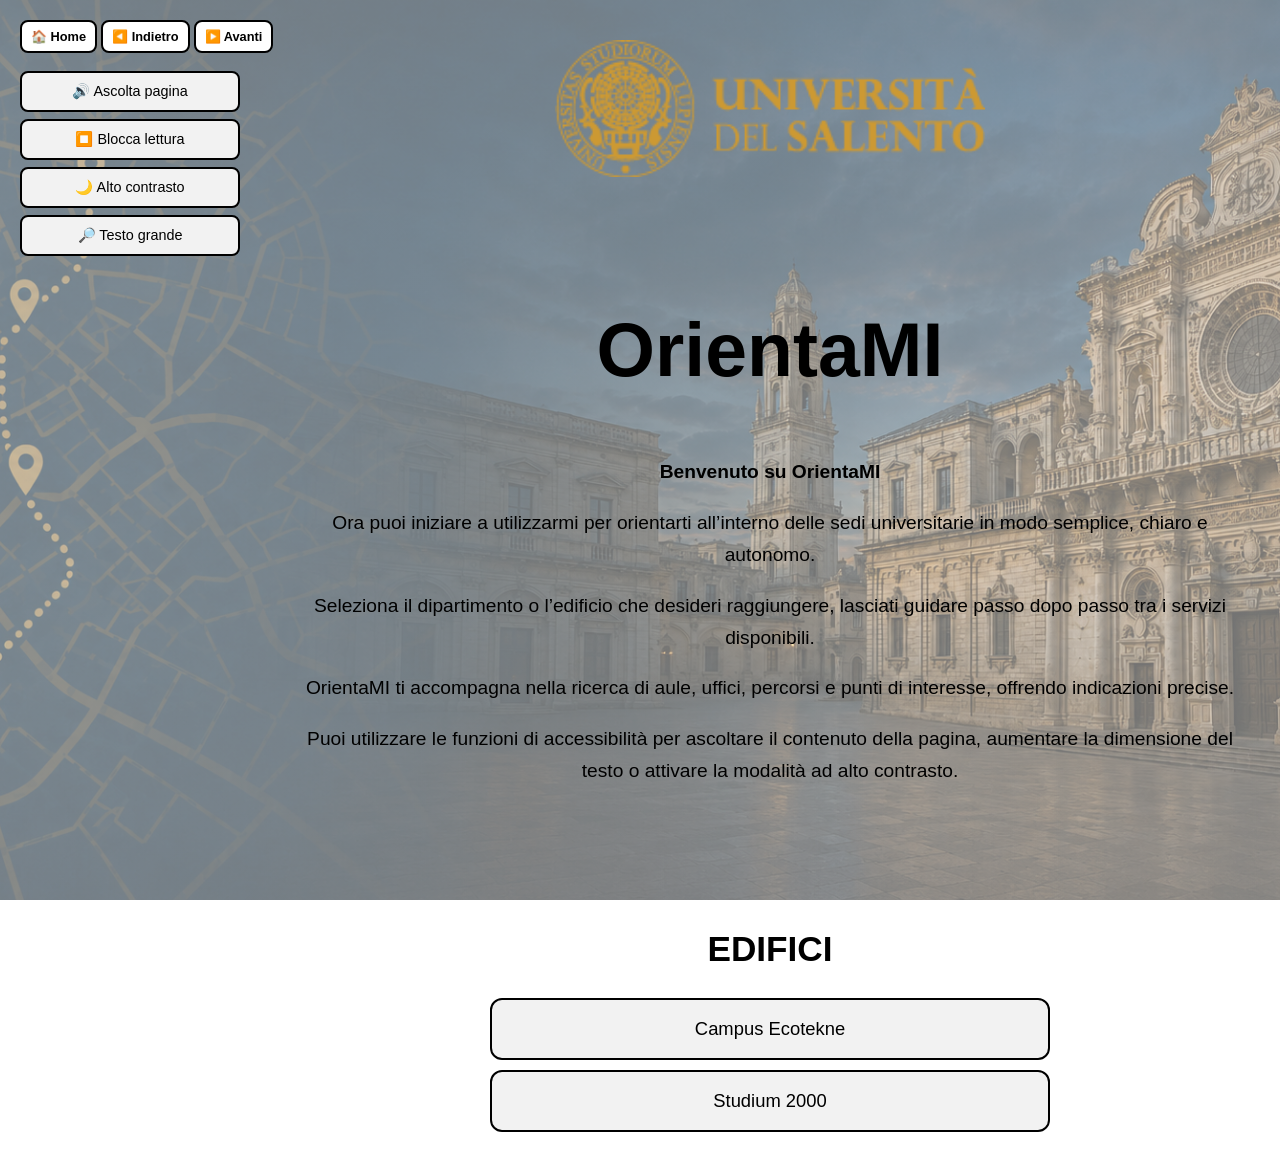
<file: INDEX.HTML>
<!DOCTYPE html>
<html lang="it">

<head>
  <meta charset="UTF-8">
  <meta name="viewport" content="width=device-width, initial-scale=1.0">

  <title>OrientaMI</title>

  <link rel="stylesheet" href="style.css">
</head>

<body class="home">

  <div class="navigazione-rapida">

    <button onclick="vaiHome()">
      🏠 Home
    </button>

    <button onclick="vaiIndietro()">
      ◀️ Indietro
    </button>

    <button onclick="vaiAvanti()">
      ▶️ Avanti
    </button>

  </div>

  <div class="accessibilita">

  <button onclick="leggiPagina()">
    🔊 Ascolta pagina
  </button>

  <button onclick="bloccaLettura()">
    ⏹️ Blocca lettura
  </button>

  <button onclick="attivaContrasto()">
    🌙 Alto contrasto
  </button>

  <button onclick="testoGrande()">
    🔎 Testo grande
  </button>

</div>

  </div>

  <header>

    <img 
      src="logo.png"
      alt="Logo Università del Salento"
      class="logo"
    >

    <h2 class="universita">
    </h2>

    <h1>OrientaMI</h1>

   <div class="testo-home">

  <p class="intro-principale">
    Benvenuto su OrientaMI
  </p>

  <p>
    Ora puoi iniziare a utilizzarmi per orientarti all’interno delle sedi universitarie in modo semplice, chiaro e autonomo.
  </p>

  <p>
    Seleziona il dipartimento o l’edificio che desideri raggiungere, lasciati guidare passo dopo passo tra i servizi disponibili.
     </p>

      <p>
    OrientaMI ti accompagna nella ricerca di aule, uffici, percorsi e punti di interesse, offrendo indicazioni precise.
  </p>

  <p>
    Puoi utilizzare le funzioni di accessibilità per ascoltare il contenuto della pagina, aumentare la dimensione del testo o attivare la modalità ad alto contrasto.
  </p>

</div>

  </header>

  <main>

    <h2>EDIFICI</h2>

    <button>
      Campus Ecotekne
    </button>

    <button onclick="window.location.href='studium2000.html'">
  Studium 2000
</button>

  </main>

  <script src="script.js"></script>

</body>

</html>
</file>
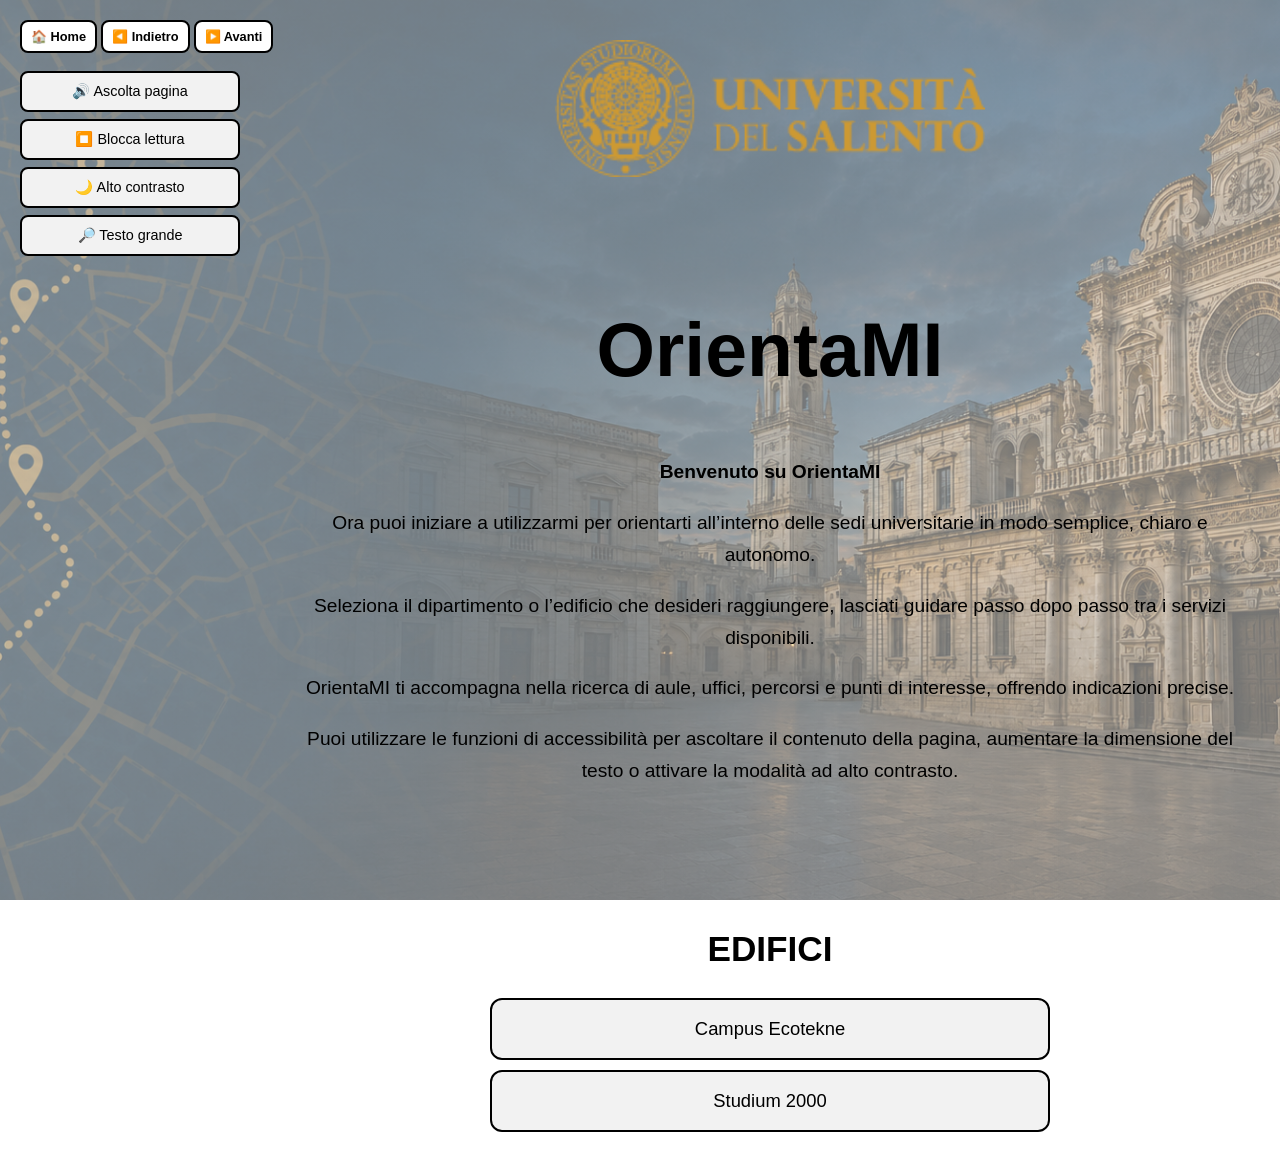
<file: index.html>
<!DOCTYPE html>
<html lang="it">

<head>
  <meta charset="UTF-8">
  <meta name="viewport" content="width=device-width, initial-scale=1.0">

  <title>OrientaMI</title>

  <link rel="stylesheet" href="style.css">
</head>

<body class="home">

  <div class="navigazione-rapida">

    <button onclick="vaiHome()">
      🏠 Home
    </button>

    <button onclick="vaiIndietro()">
      ◀️ Indietro
    </button>

    <button onclick="vaiAvanti()">
      ▶️ Avanti
    </button>

  </div>

  <div class="accessibilita">

  <button onclick="leggiPagina()">
    🔊 Ascolta pagina
  </button>

  <button onclick="bloccaLettura()">
    ⏹️ Blocca lettura
  </button>

  <button onclick="attivaContrasto()">
    🌙 Alto contrasto
  </button>

  <button onclick="testoGrande()">
    🔎 Testo grande
  </button>

</div>

  </div>

  <header>

    <img 
      src="logo.png"
      alt="Logo Università del Salento"
      class="logo"
    >

    <h2 class="universita">
    </h2>

    <h1>OrientaMI</h1>

   <div class="testo-home">

  <p class="intro-principale">
    Benvenuto su OrientaMI
  </p>

  <p>
    Ora puoi iniziare a utilizzarmi per orientarti all’interno delle sedi universitarie in modo semplice, chiaro e autonomo.
  </p>

  <p>
    Seleziona il dipartimento o l’edificio che desideri raggiungere, lasciati guidare passo dopo passo tra i servizi disponibili.
     </p>

      <p>
    OrientaMI ti accompagna nella ricerca di aule, uffici, percorsi e punti di interesse, offrendo indicazioni precise.
  </p>

  <p>
    Puoi utilizzare le funzioni di accessibilità per ascoltare il contenuto della pagina, aumentare la dimensione del testo o attivare la modalità ad alto contrasto.
  </p>

</div>

  </header>

  <main>

    <h2>EDIFICI</h2>

    <button>
      Campus Ecotekne
    </button>

    <button onclick="window.location.href='studium2000.html'">
  Studium 2000
</button>

  </main>

  <script src="script.js"></script>

</body>

</html>
</file>
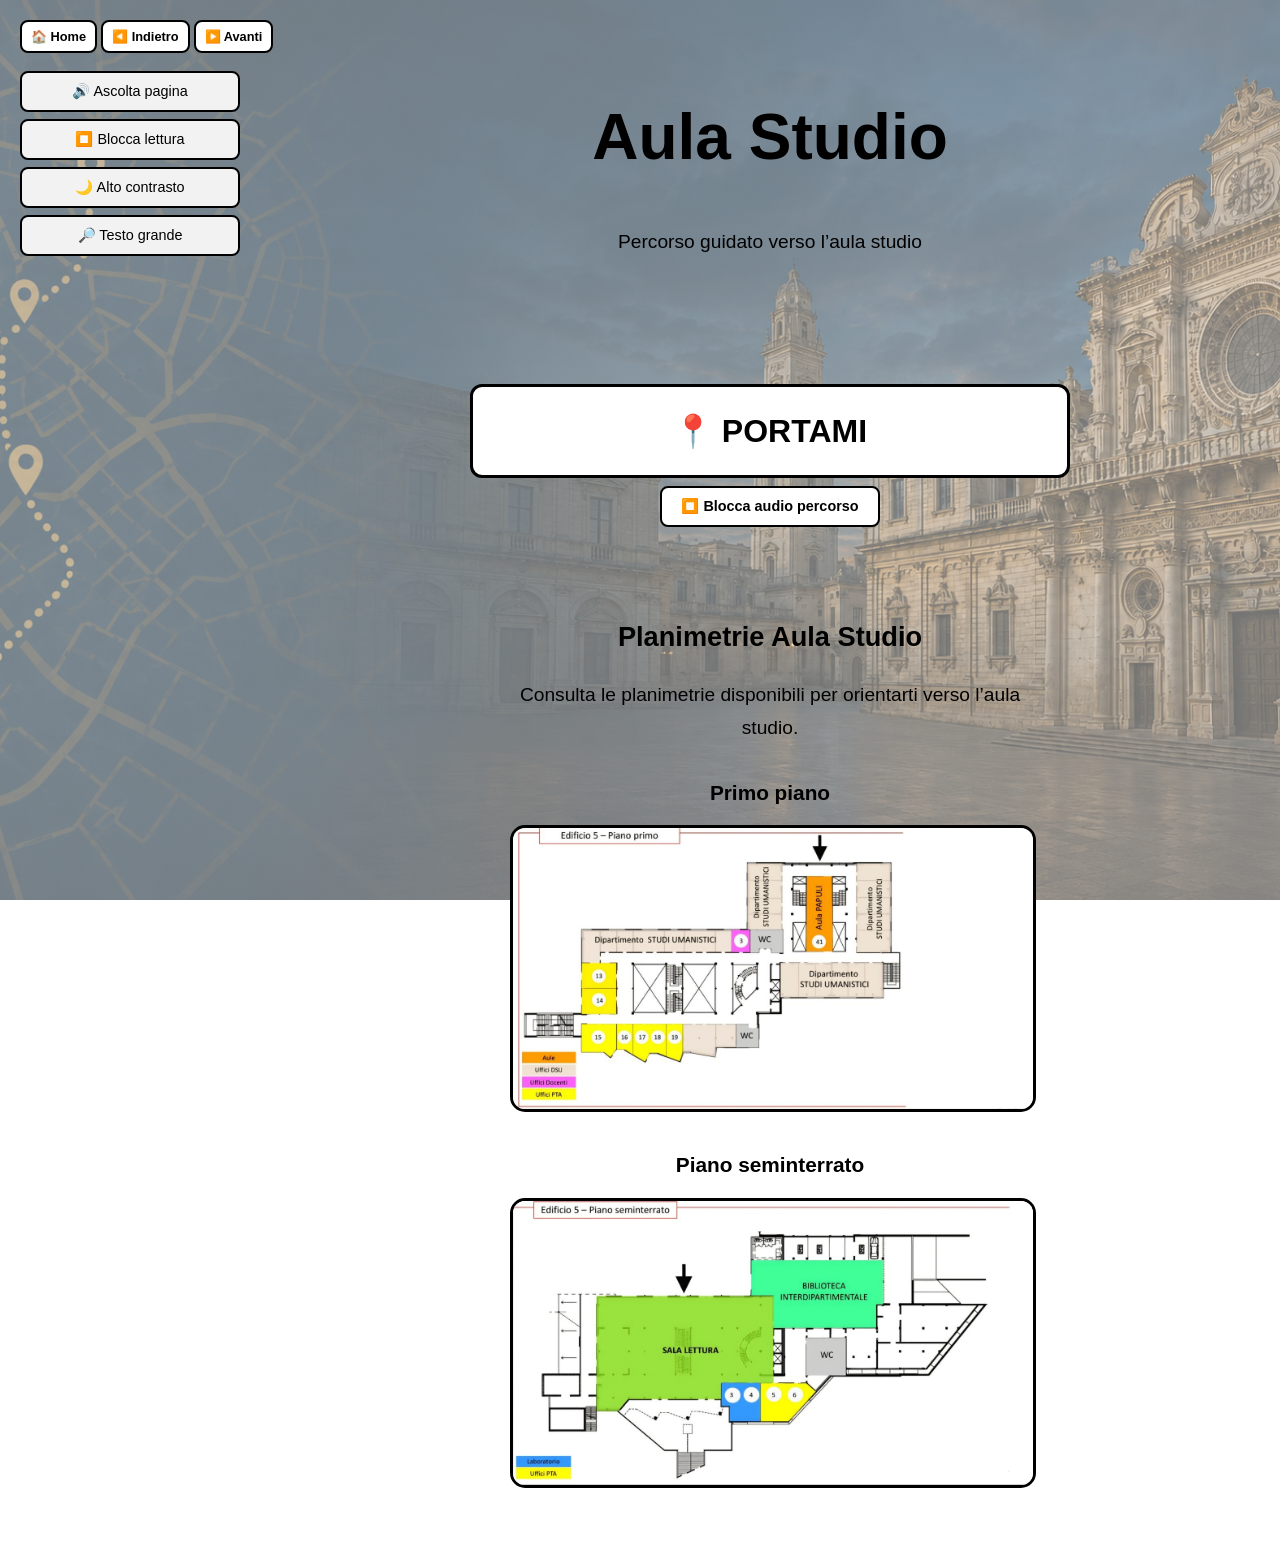
<file: aulastudio.html>
<!DOCTYPE html>
<html lang="it">

<head>
  <meta charset="UTF-8">
  <meta name="viewport" content="width=device-width, initial-scale=1.0">

  <title>Aula Studio - OrientaMI</title>

  <link rel="stylesheet" href="style.css">
</head>

<body>

  <div class="navigazione-rapida">

    <button onclick="vaiHome()">
      🏠 Home
    </button>

    <button onclick="vaiIndietro()">
      ◀️ Indietro
    </button>

    <button onclick="vaiAvanti()">
      ▶️ Avanti
    </button>

  </div>

  <div class="accessibilita">

  <button onclick="leggiPagina()">
    🔊 Ascolta pagina
  </button>

  <button onclick="bloccaLettura()">
    ⏹️ Blocca lettura
  </button>

  <button onclick="attivaContrasto()">
    🌙 Alto contrasto
  </button>

  <button onclick="testoGrande()">
    🔎 Testo grande
  </button>

</div>
  <header>

    <h1>Aula Studio</h1>

    <p>
      Percorso guidato verso l’aula studio
    </p>

  </header>

  <main>

    <button onclick="avviaAulaStudio()" class="porta-mi">
      📍 PORTAMI
    </button>
    <button onclick="bloccaAudioPercorso()" class="blocca-audio">
  ⏹️ Blocca audio percorso
</button>
<section class="sezione-planimetrie">

  <h2>Planimetrie Aula Studio</h2>

  <p>
    Consulta le planimetrie disponibili per orientarti verso l’aula studio.
  </p>

  <div class="contenitore-planimetria">

    <h3>Primo piano</h3>

    <img
      src="planimetria-primo-piano.png"
      alt="Planimetria del primo piano per il percorso verso l’aula studio"
      class="planimetria"
    >

  </div>

  <div class="contenitore-planimetria">

    <h3>Piano seminterrato</h3>

    <img
      src="planimetria-seminterrato.png"
      alt="Planimetria del piano seminterrato per il percorso verso l’aula studio"
      class="planimetria"
    >

  </div>

</section>

  </main>

  <script src="script.js"></script>

</body>

</html>
</file>
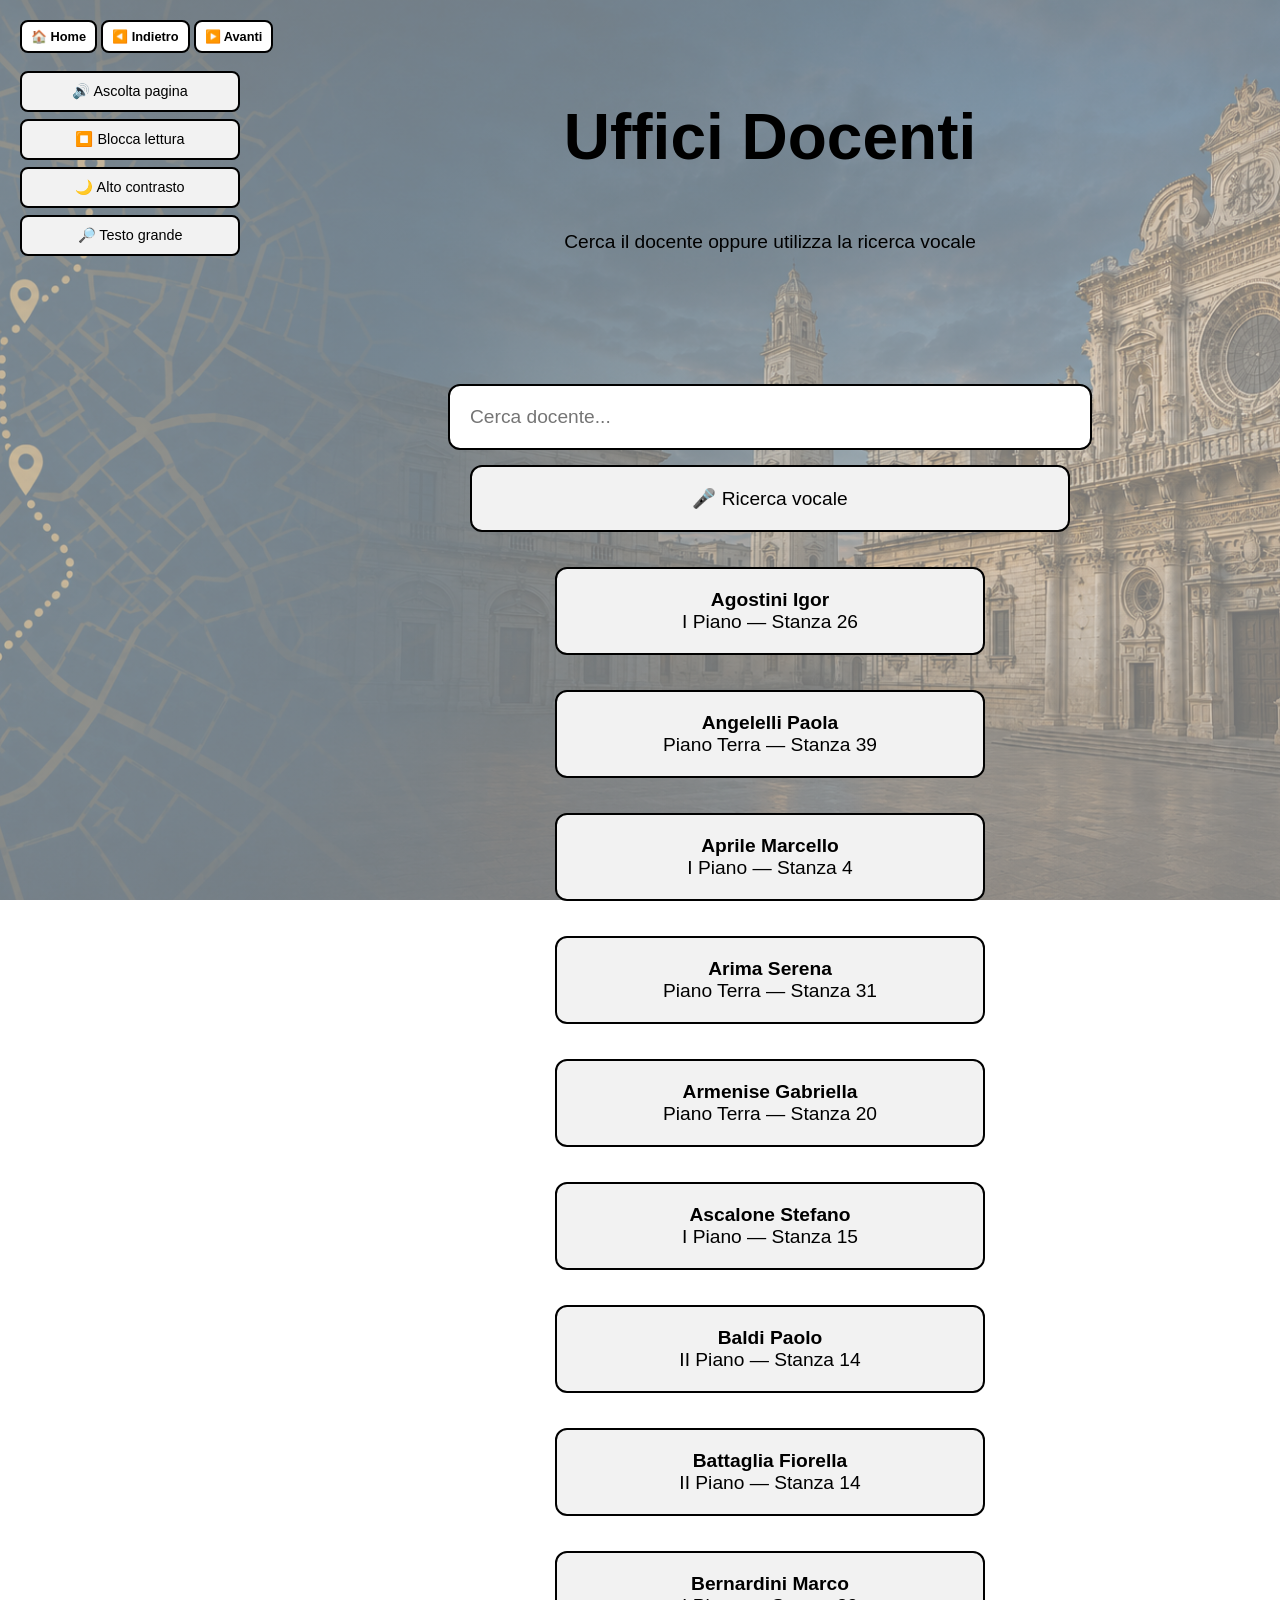
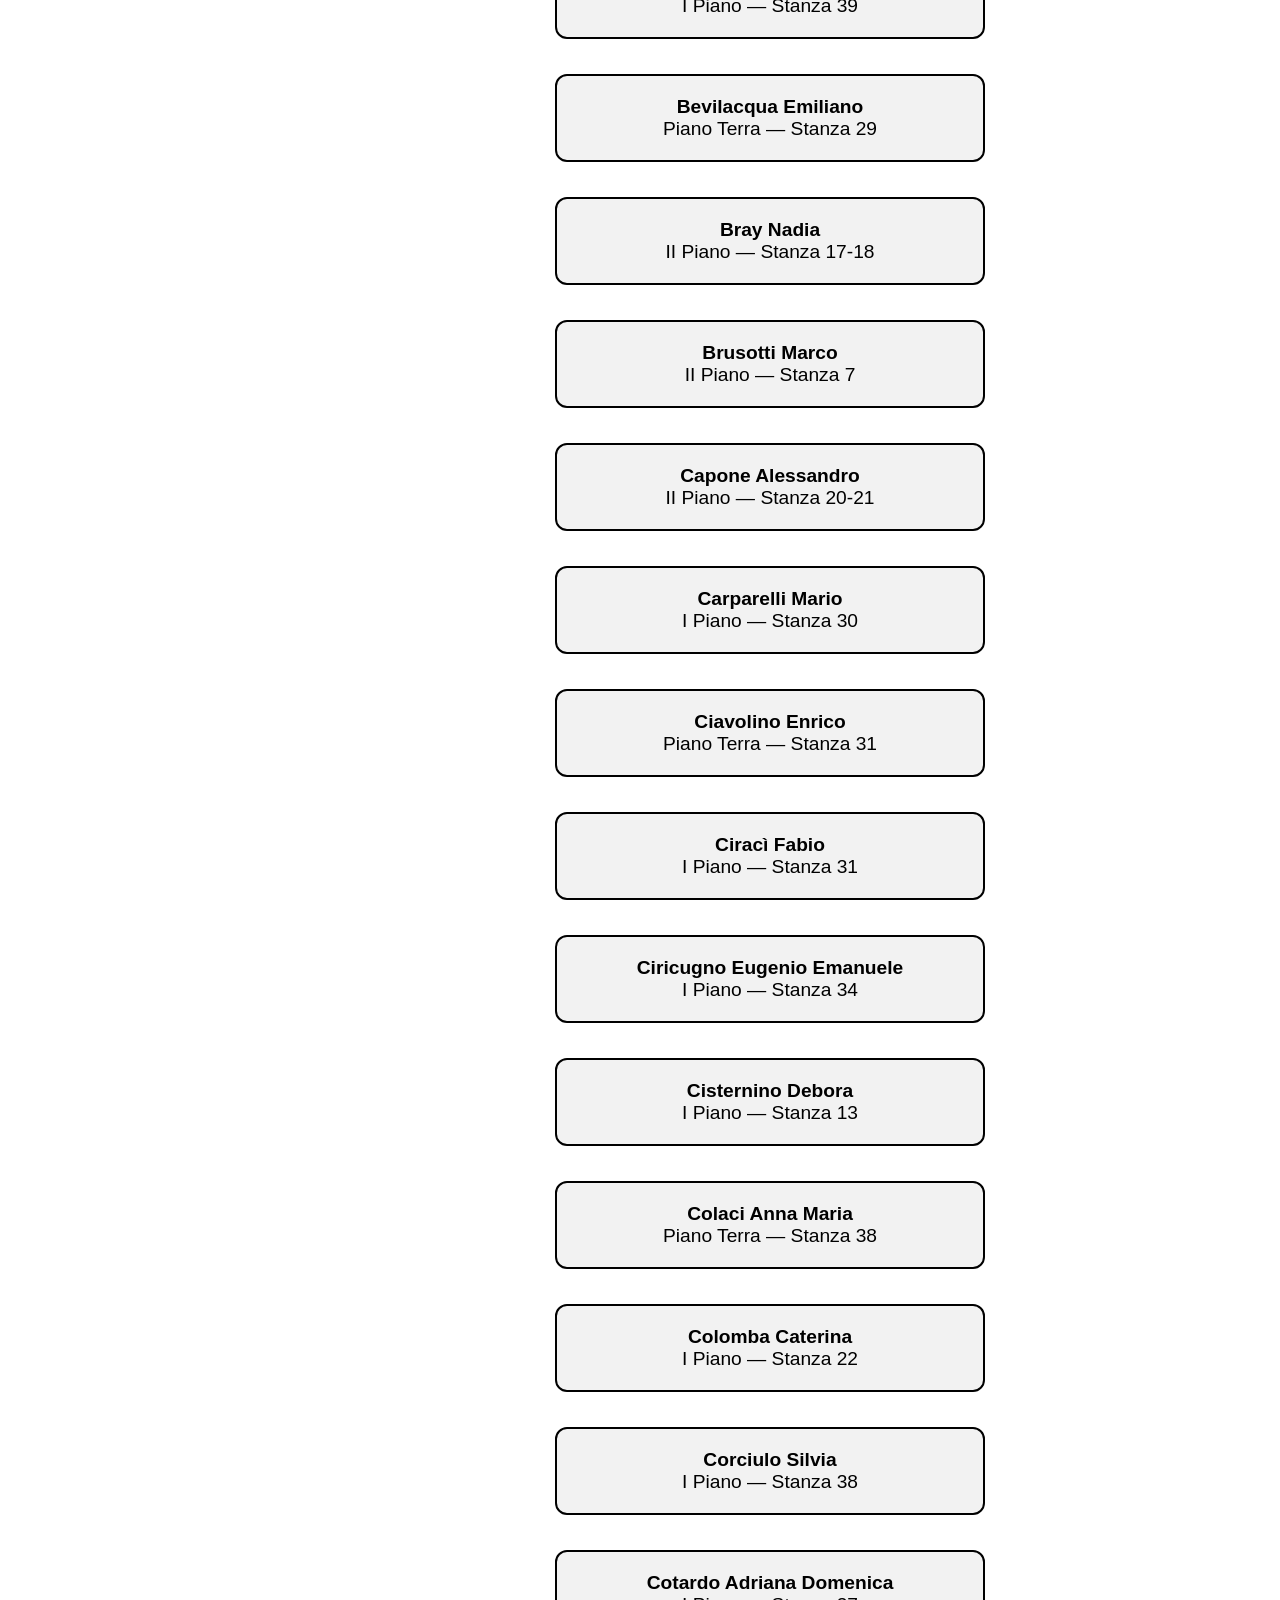
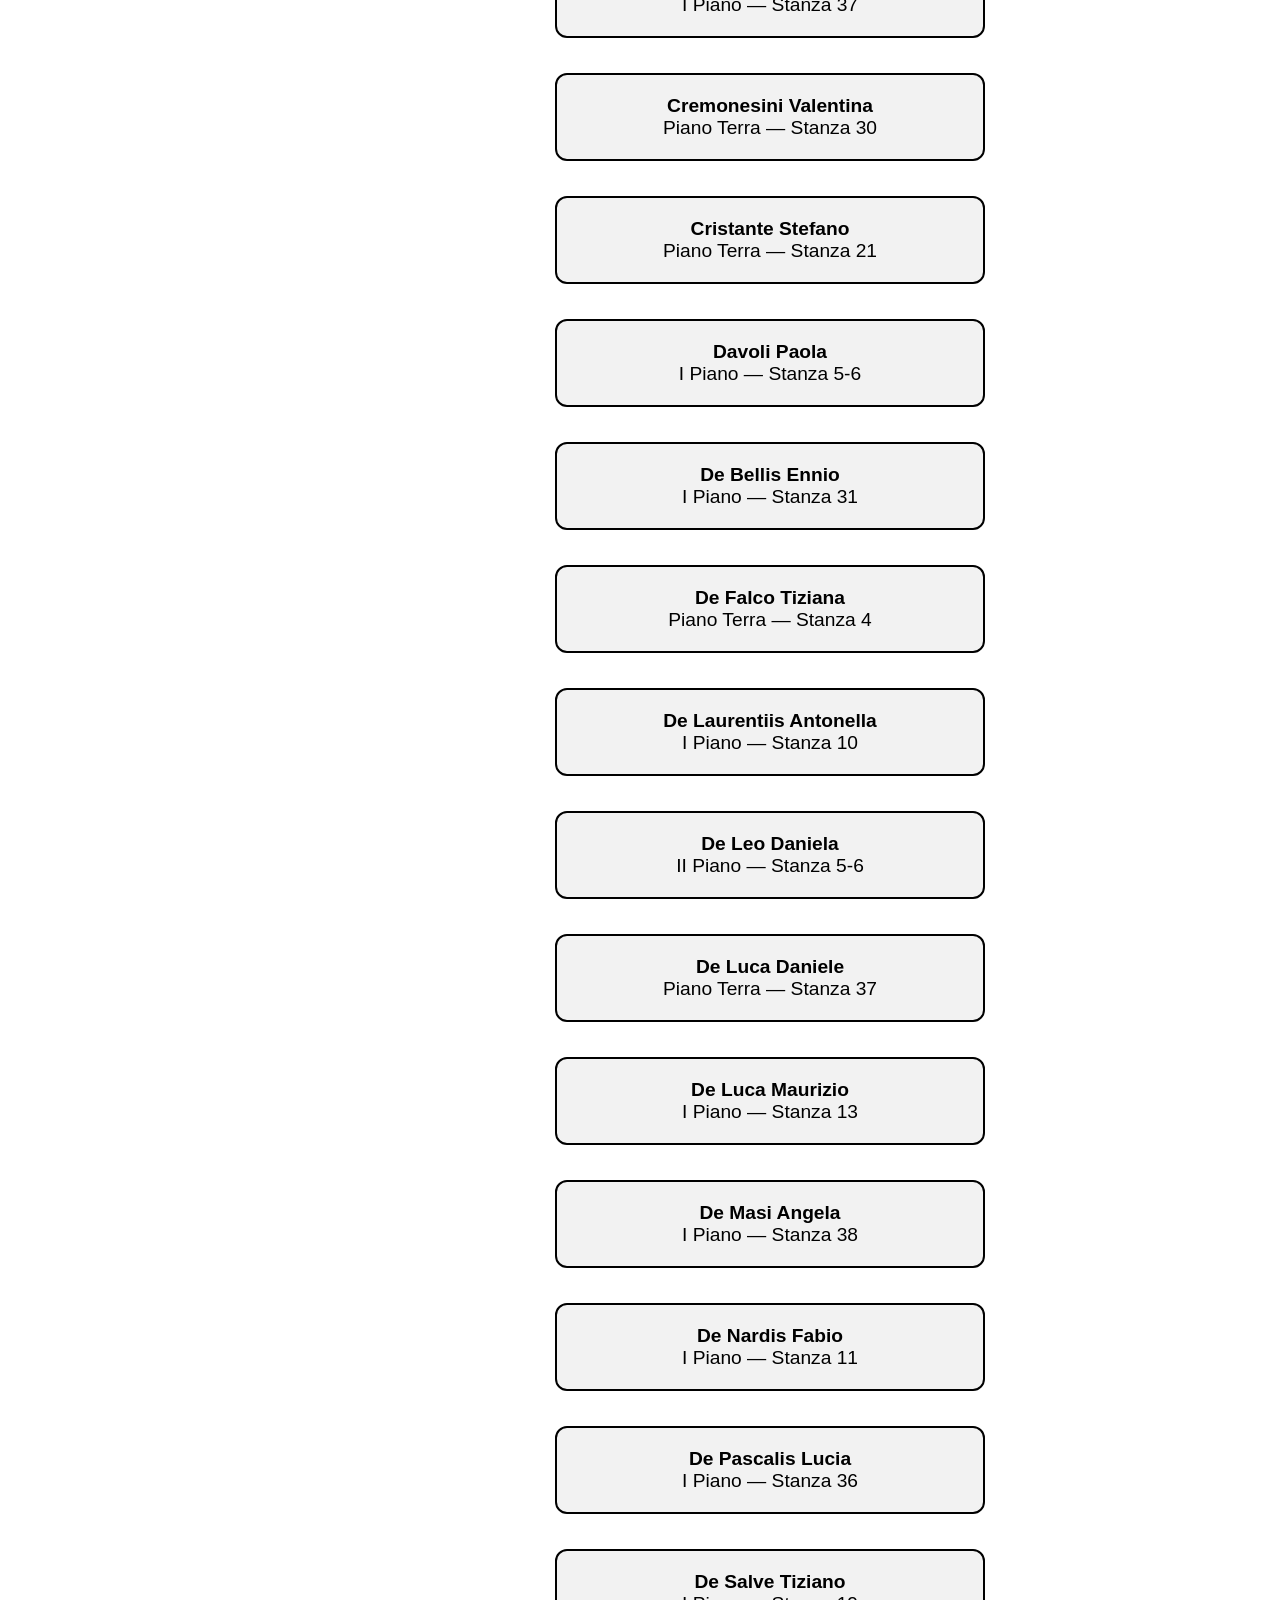
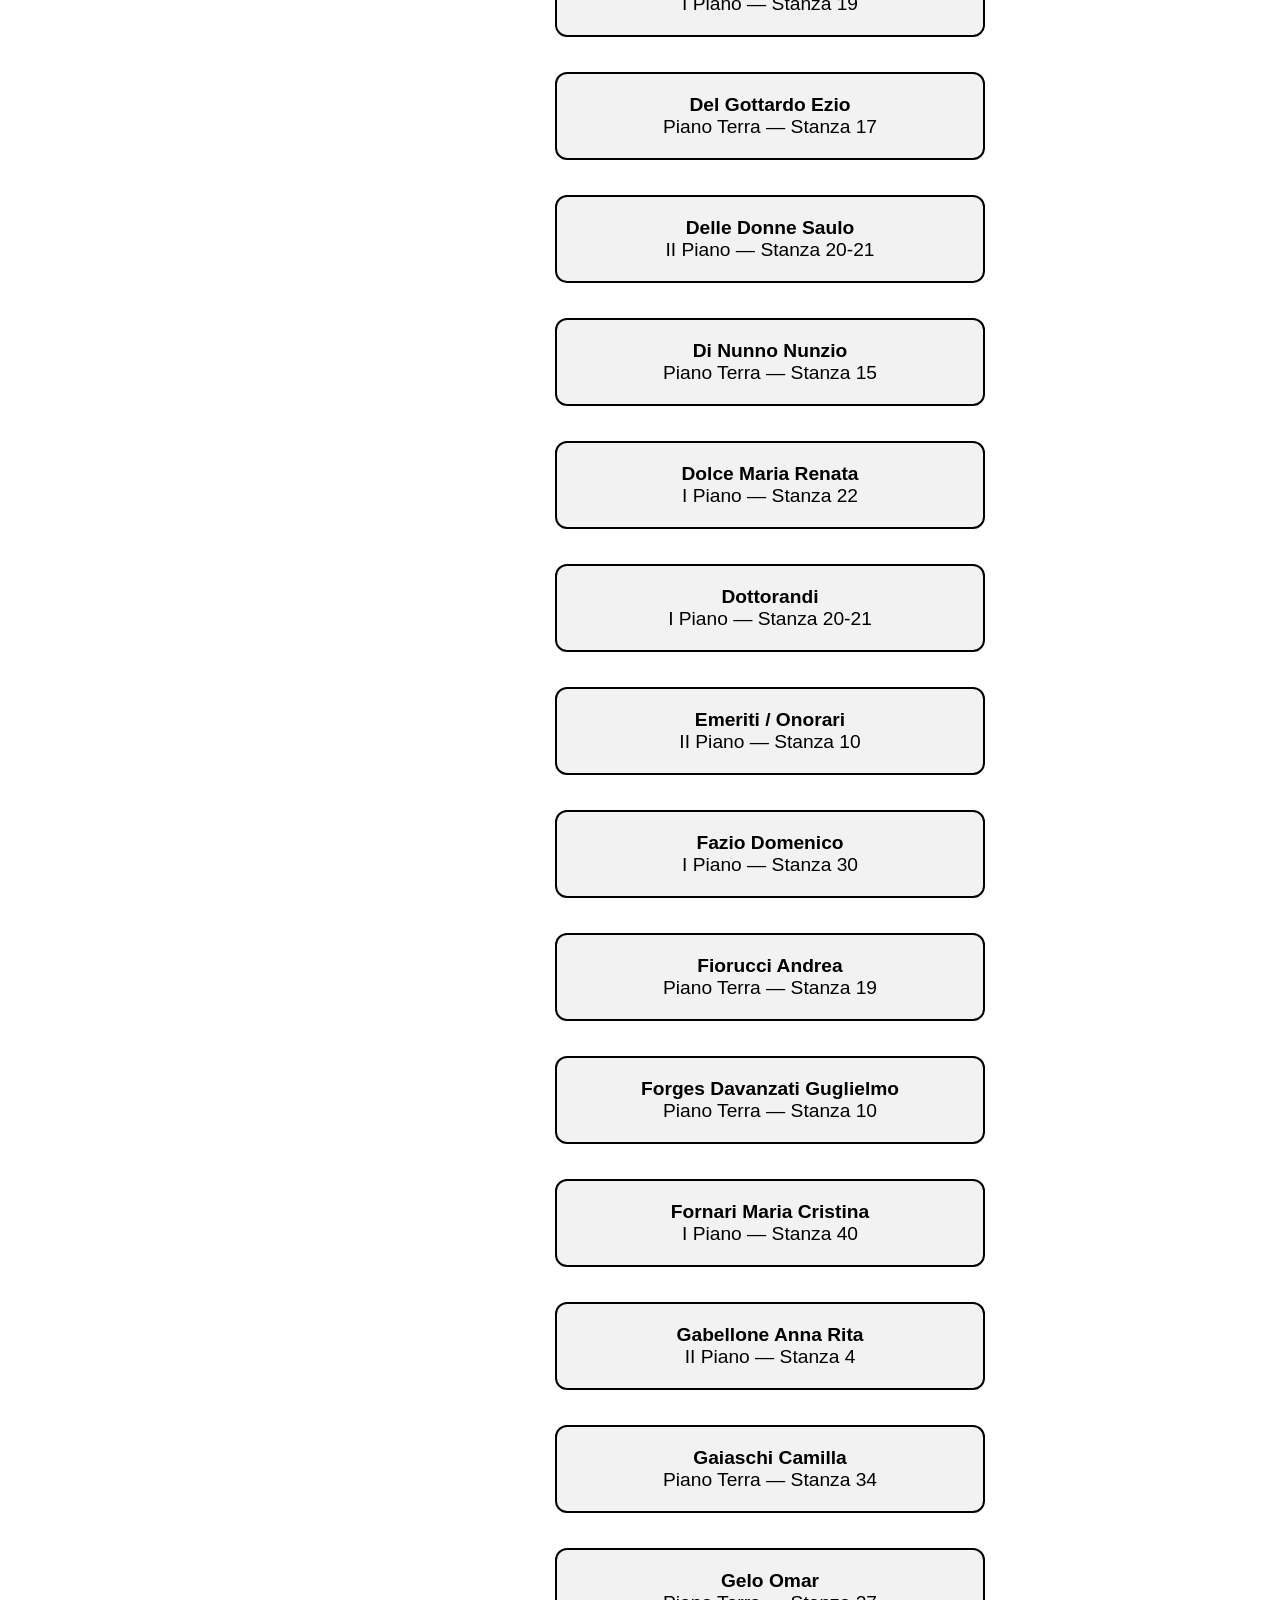
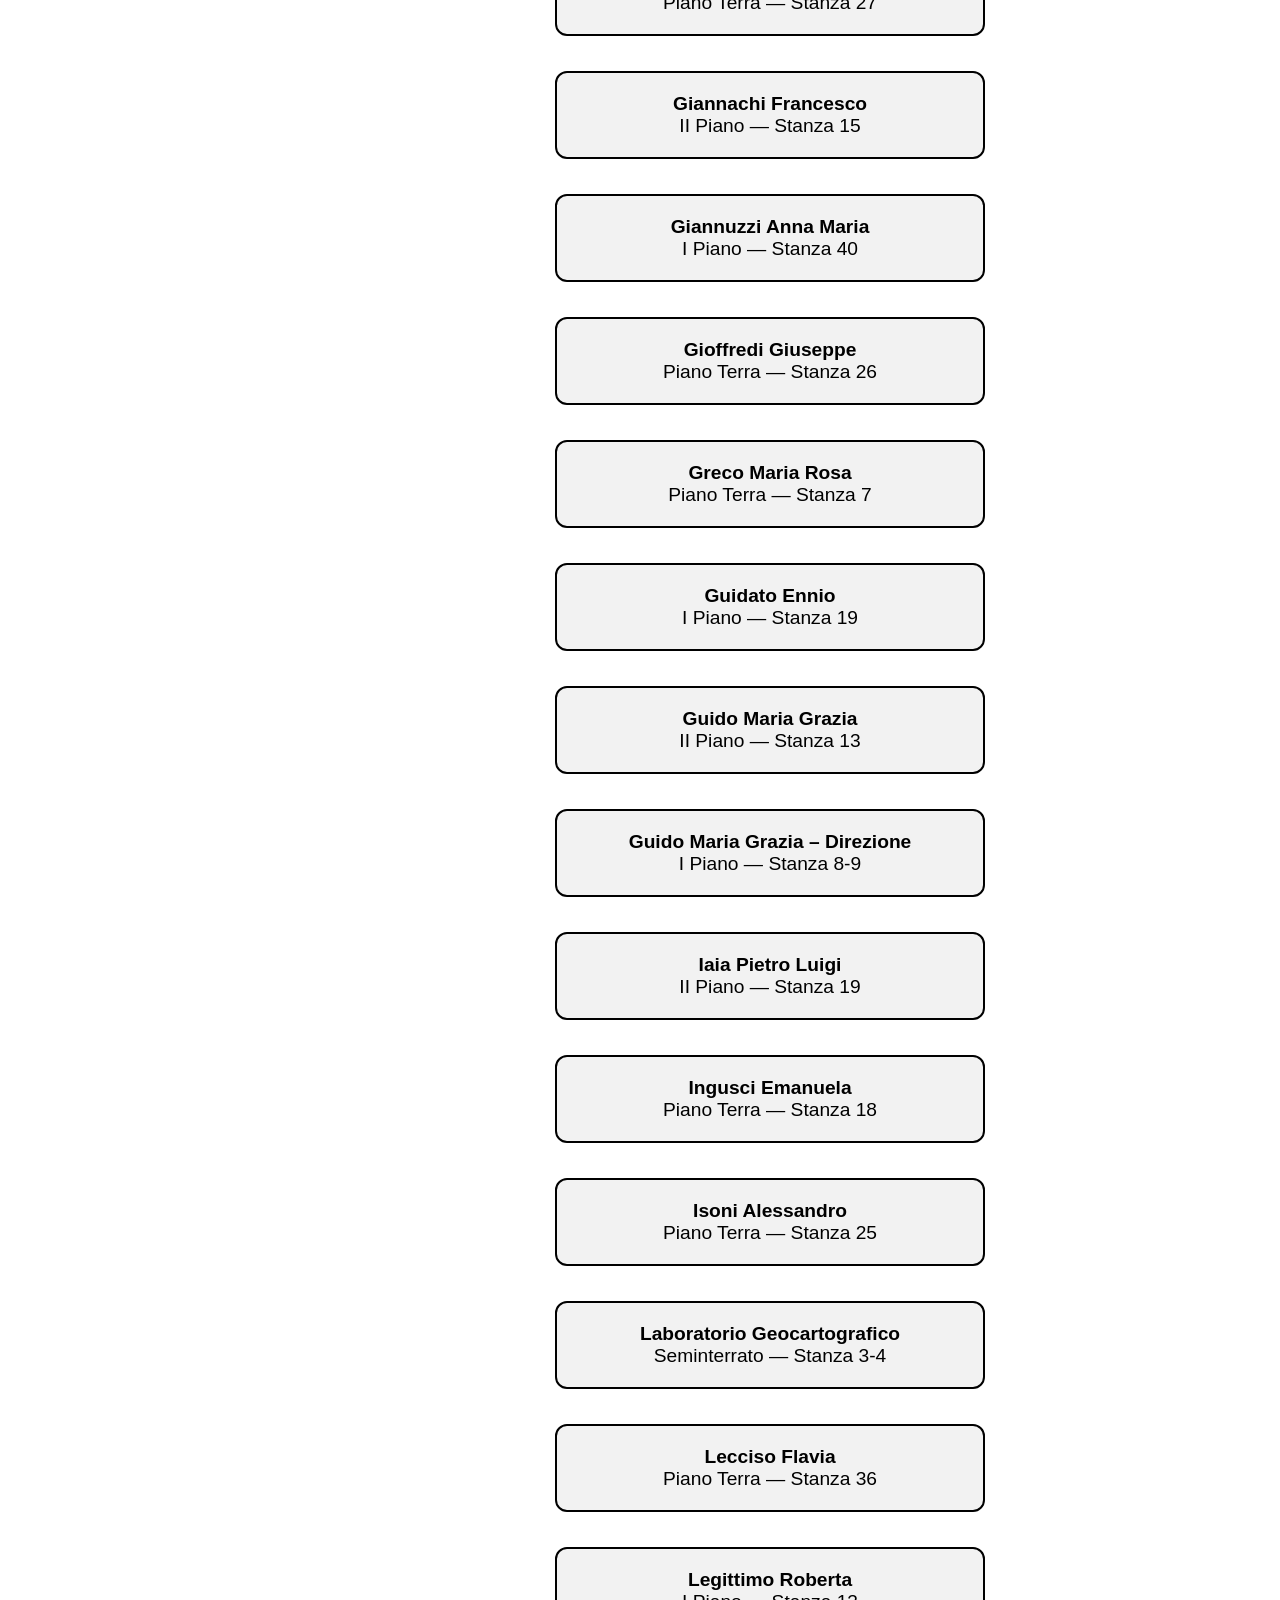
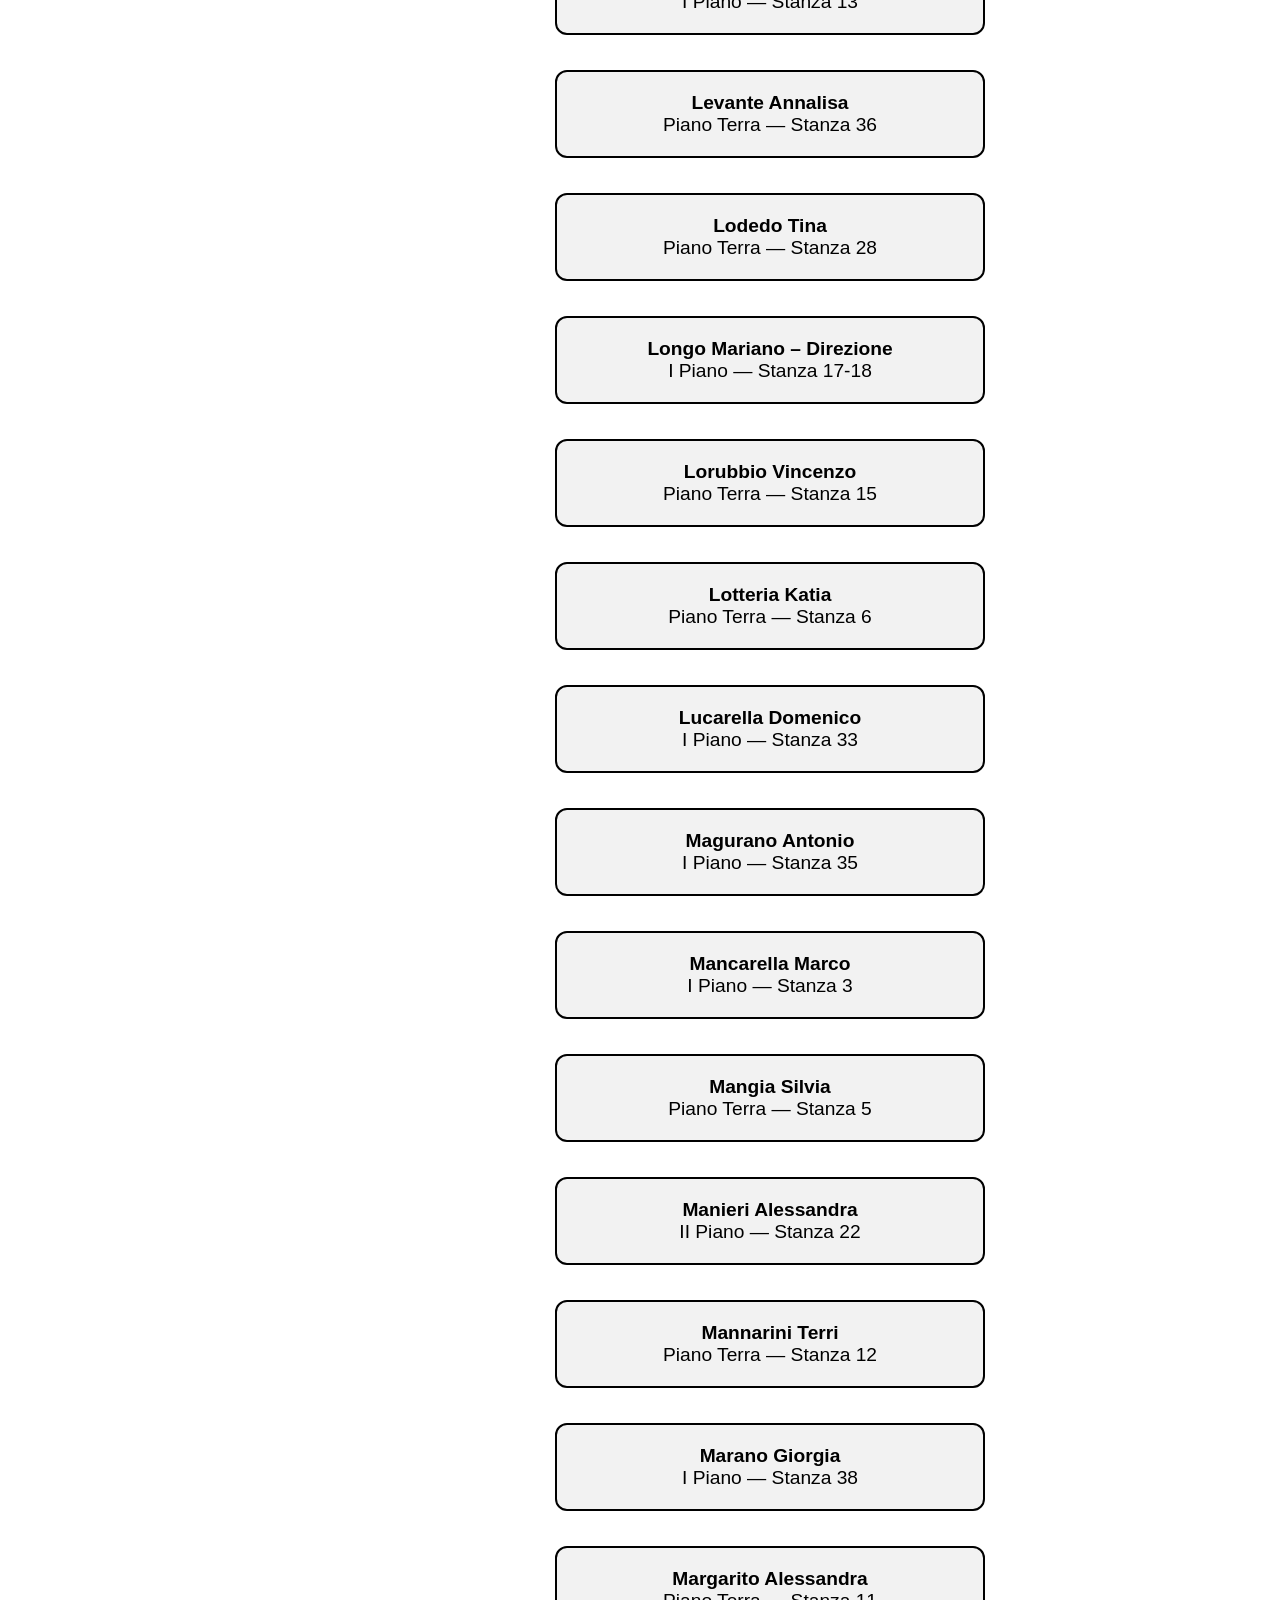
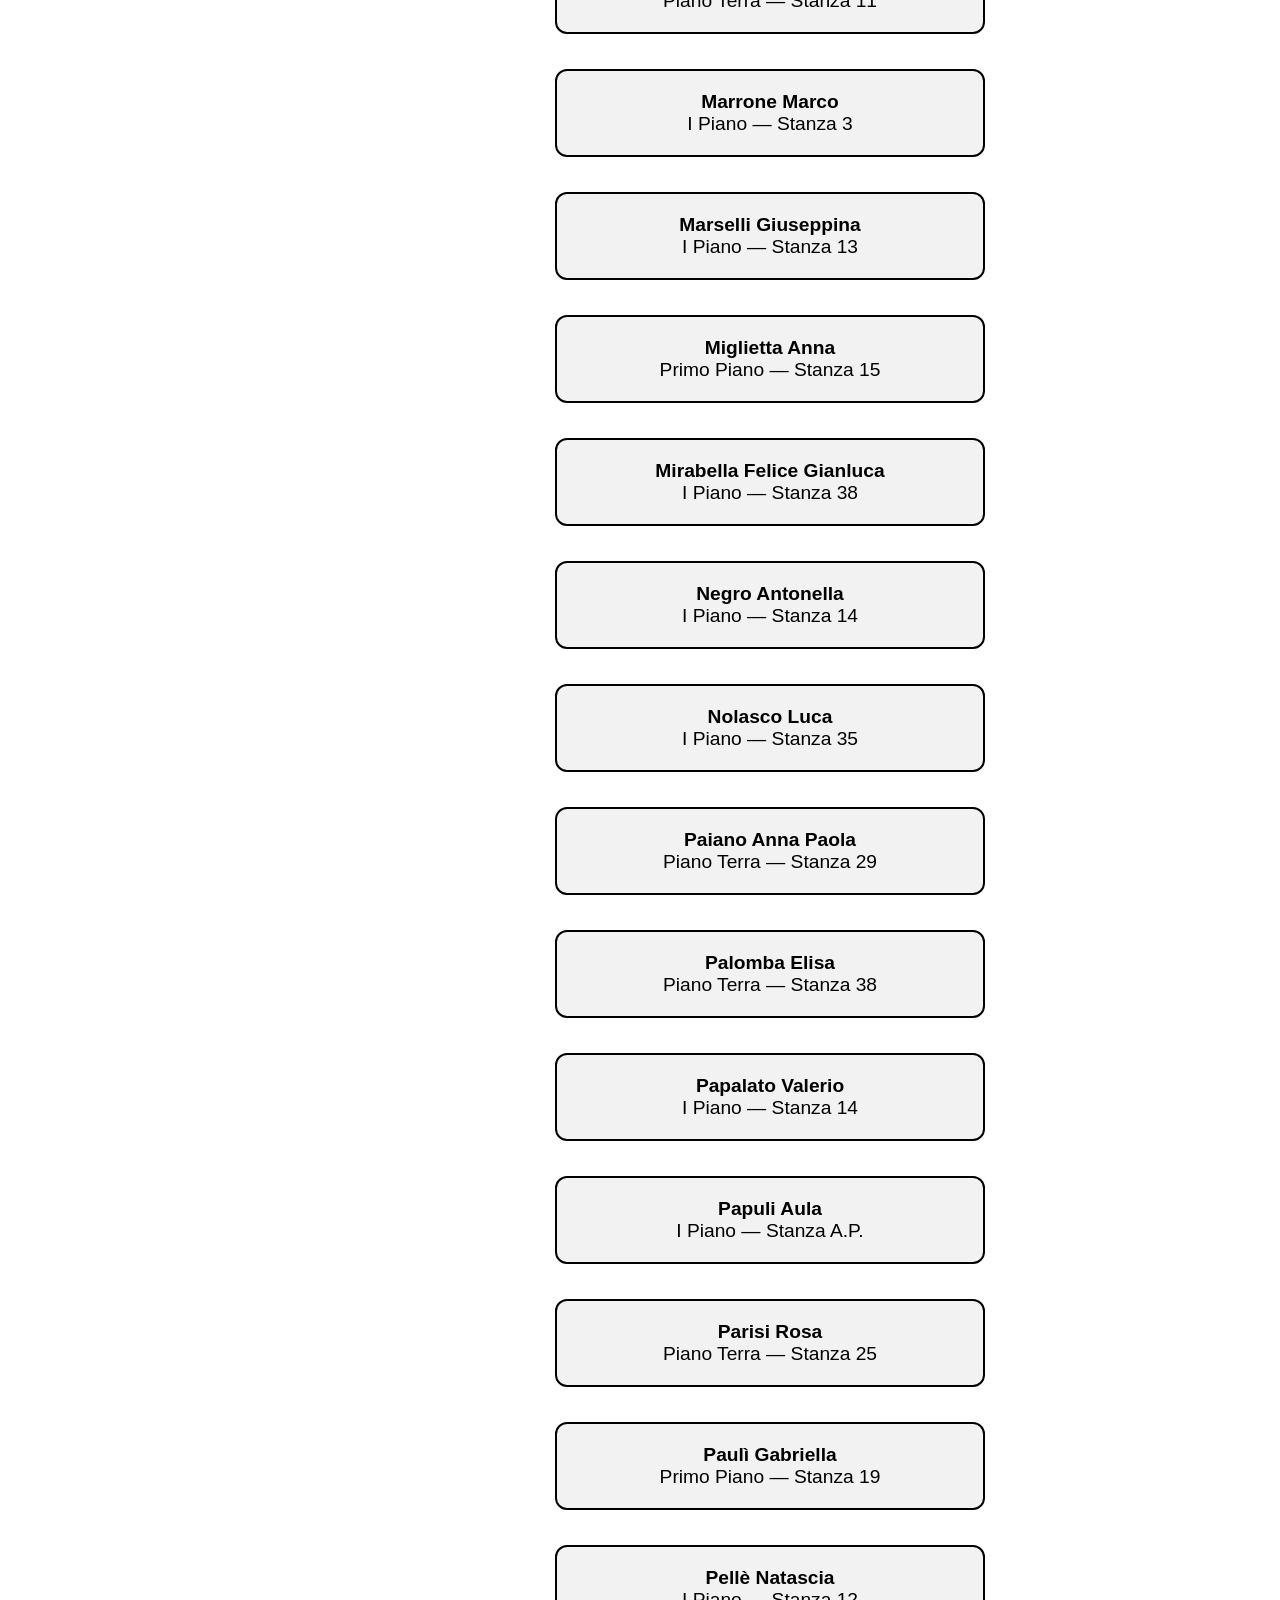
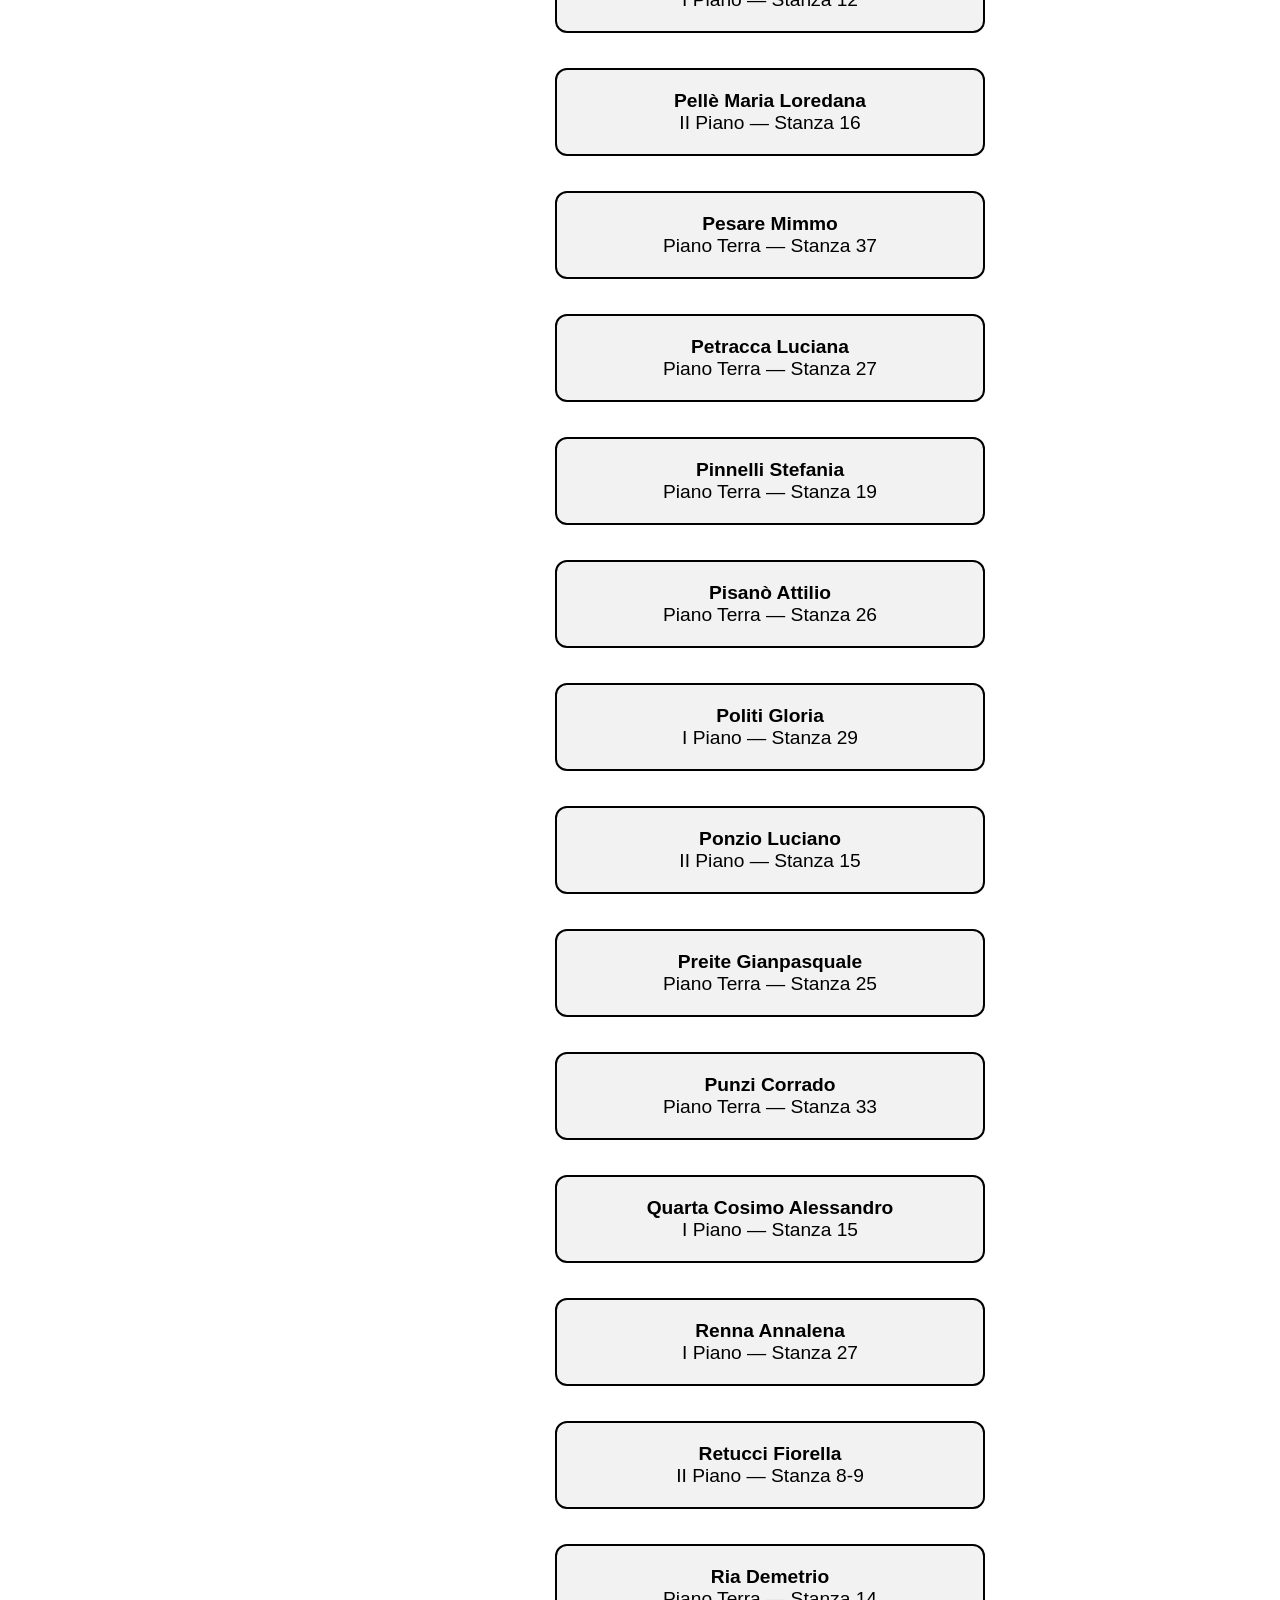
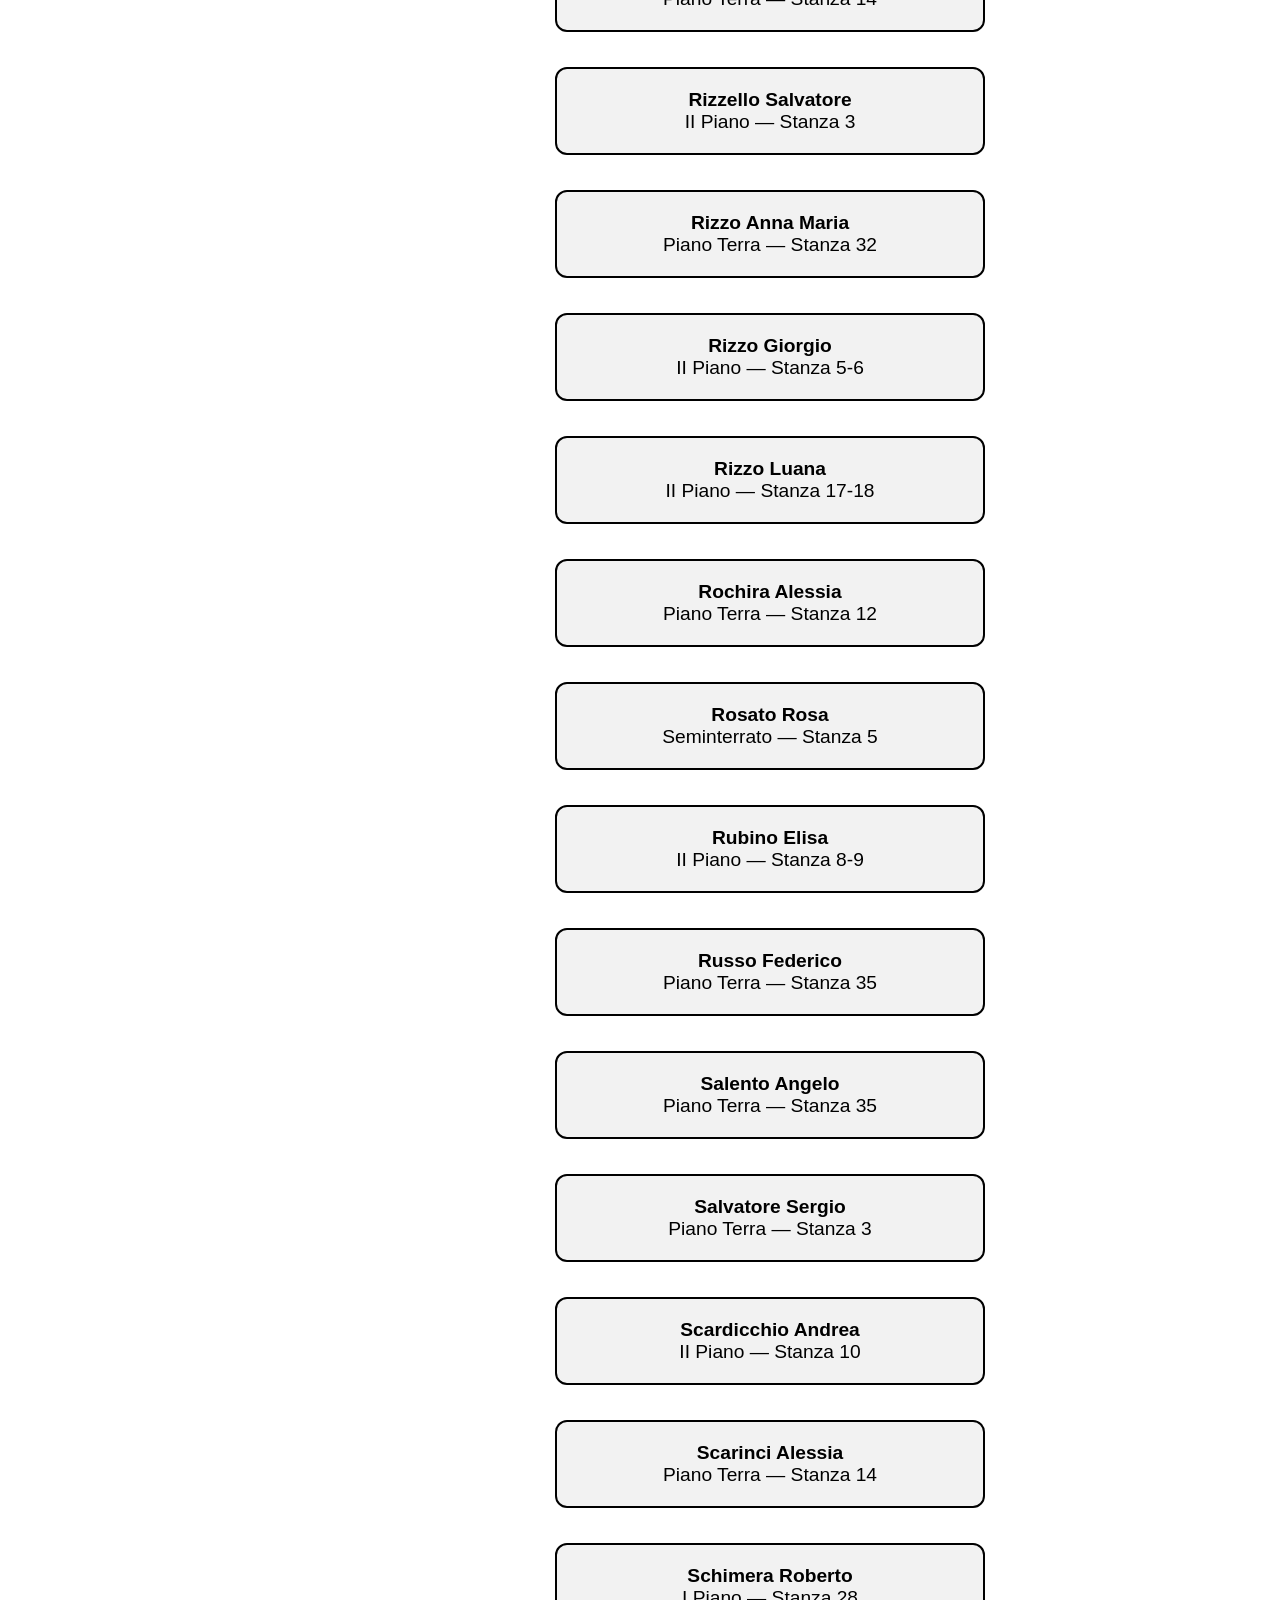
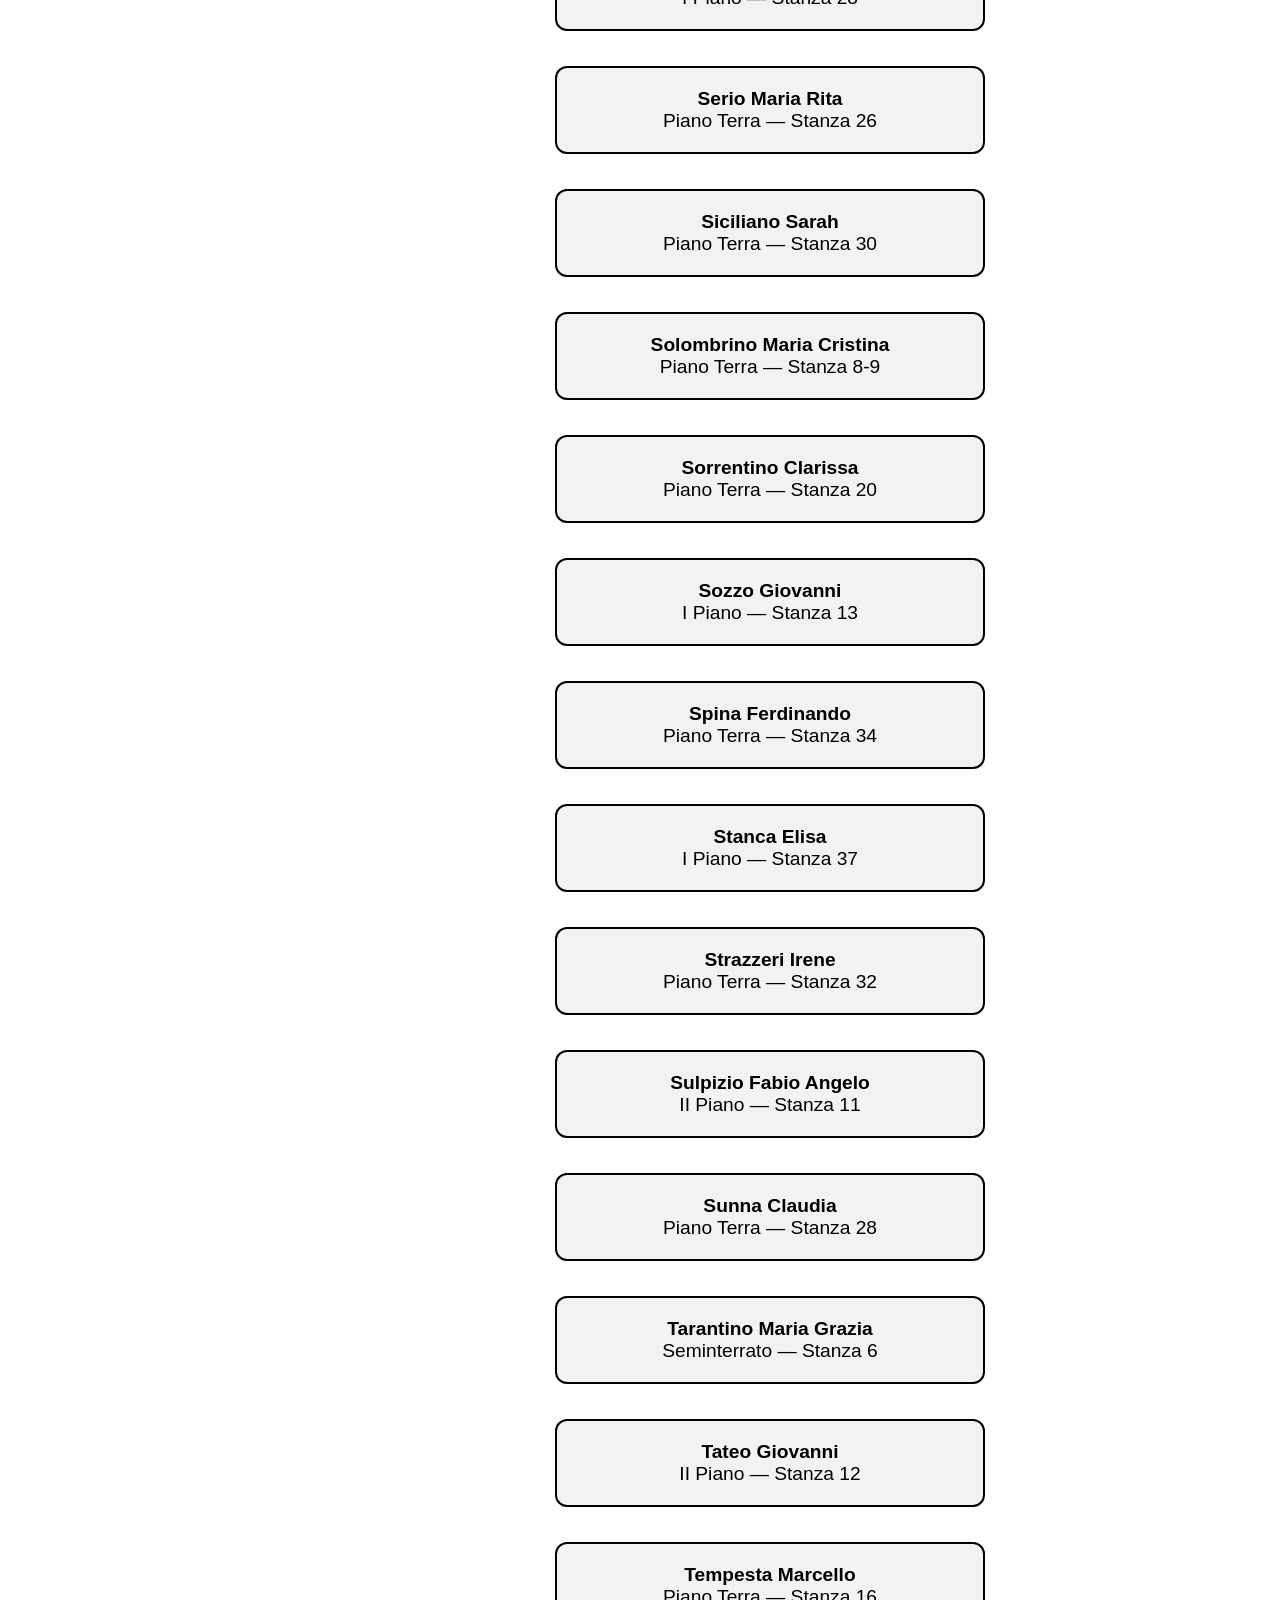
<file: docenti.html>
<!DOCTYPE html>
<html lang="it">

<head>
  <meta charset="UTF-8">
  <meta name="viewport" content="width=device-width, initial-scale=1.0">

  <title>Uffici Docenti - OrientaMI</title>

  <link rel="stylesheet" href="style.css">
</head>

<body>

  <div class="navigazione-rapida">

    <button onclick="vaiHome()">
      🏠 Home
    </button>

    <button onclick="vaiIndietro()">
      ◀️ Indietro
    </button>

    <button onclick="vaiAvanti()">
      ▶️ Avanti
    </button>

  </div>

  <div class="accessibilita">

  <button onclick="leggiPagina()">
    🔊 Ascolta pagina
  </button>

  <button onclick="bloccaLettura()">
    ⏹️ Blocca lettura
  </button>

  <button onclick="attivaContrasto()">
    🌙 Alto contrasto
  </button>

  <button onclick="testoGrande()">
    🔎 Testo grande
  </button>

</div>
  <header>

    <h1>Uffici Docenti</h1>

    <p>
      Cerca il docente oppure utilizza la ricerca vocale
    </p>

  </header>

  <main>

   <input
  type="text"
  placeholder="Cerca docente..."
  class="ricerca"
  id="barraRicerca"
  onkeyup="cercaDocente()"
>

<button class="microfono" onclick="ricercaVocale()">
  🎤 Ricerca vocale
</button>


<div class="docente docente-item">
  <button>
    <strong>Agostini Igor</strong><br>
    I Piano — Stanza 26
  </button>
</div>

<div class="docente docente-item">
  <button>
    <strong>Angelelli Paola</strong><br>
    Piano Terra — Stanza 39
  </button>
</div>

<div class="docente docente-item">
  <button>
    <strong>Aprile Marcello</strong><br>
    I Piano — Stanza 4
  </button>
</div>

<div class="docente docente-item">
  <button>
    <strong>Arima Serena</strong><br>
    Piano Terra — Stanza 31
  </button>
</div>

<div class="docente docente-item">
  <button>
    <strong>Armenise Gabriella</strong><br>
    Piano Terra — Stanza 20
  </button>
</div>

<div class="docente docente-item">
  <button>
    <strong>Ascalone Stefano</strong><br>
    I Piano — Stanza 15
  </button>
</div>

<div class="docente docente-item">
  <button>
    <strong>Baldi Paolo</strong><br>
    II Piano — Stanza 14
  </button>
</div>

<div class="docente docente-item">
  <button>
    <strong>Battaglia Fiorella</strong><br>
    II Piano — Stanza 14
  </button>
</div>

<div class="docente docente-item">
  <button>
    <strong>Bernardini Marco</strong><br>
    I Piano — Stanza 39
  </button>
</div>

<div class="docente docente-item">
  <button>
    <strong>Bevilacqua Emiliano</strong><br>
    Piano Terra — Stanza 29
  </button>
</div>
<div class="docente docente-item">
  <button>
    <strong>Bray Nadia</strong><br>
    II Piano — Stanza 17-18
  </button>
</div>

<div class="docente docente-item">
  <button>
    <strong>Brusotti Marco</strong><br>
    II Piano — Stanza 7
  </button>
</div>

<div class="docente docente-item">
  <button>
    <strong>Capone Alessandro</strong><br>
    II Piano — Stanza 20-21
  </button>
</div>

<div class="docente docente-item">
  <button>
    <strong>Carparelli Mario</strong><br>
    I Piano — Stanza 30
  </button>
</div>

<div class="docente docente-item">
  <button>
    <strong>Ciavolino Enrico</strong><br>
    Piano Terra — Stanza 31
  </button>
</div>

<div class="docente docente-item">
  <button>
    <strong>Ciracì Fabio</strong><br>
    I Piano — Stanza 31
  </button>
</div>

<div class="docente docente-item">
  <button>
    <strong>Ciricugno Eugenio Emanuele</strong><br>
    I Piano — Stanza 34
  </button>
</div>

<div class="docente docente-item">
  <button>
    <strong>Cisternino Debora</strong><br>
    I Piano — Stanza 13
  </button>
</div>

<div class="docente docente-item">
  <button>
    <strong>Colaci Anna Maria</strong><br>
    Piano Terra — Stanza 38
  </button>
</div>

<div class="docente docente-item">
  <button>
    <strong>Colomba Caterina</strong><br>
    I Piano — Stanza 22
  </button>
</div>
<div class="docente docente-item">
  <button>
    <strong>Corciulo Silvia</strong><br>
    I Piano — Stanza 38
  </button>
</div>

<div class="docente docente-item">
  <button>
    <strong>Cotardo Adriana Domenica</strong><br>
    I Piano — Stanza 37
  </button>
</div>

<div class="docente docente-item">
  <button>
    <strong>Cremonesini Valentina</strong><br>
    Piano Terra — Stanza 30
  </button>
</div>

<div class="docente docente-item">
  <button>
    <strong>Cristante Stefano</strong><br>
    Piano Terra — Stanza 21
  </button>
</div>

<div class="docente docente-item">
  <button>
    <strong>Davoli Paola</strong><br>
    I Piano — Stanza 5-6
  </button>
</div>

<div class="docente docente-item">
  <button>
    <strong>De Bellis Ennio</strong><br>
    I Piano — Stanza 31
  </button>
</div>

<div class="docente docente-item">
  <button>
    <strong>De Falco Tiziana</strong><br>
    Piano Terra — Stanza 4
  </button>
</div>

<div class="docente docente-item">
  <button>
    <strong>De Laurentiis Antonella</strong><br>
    I Piano — Stanza 10
  </button>
</div>

<div class="docente docente-item">
  <button>
    <strong>De Leo Daniela</strong><br>
    II Piano — Stanza 5-6
  </button>
</div>

<div class="docente docente-item">
  <button>
    <strong>De Luca Daniele</strong><br>
    Piano Terra — Stanza 37
  </button>
</div>
<div class="docente docente-item">
  <button>
    <strong>De Luca Maurizio</strong><br>
    I Piano — Stanza 13
  </button>
</div>

<div class="docente docente-item">
  <button>
    <strong>De Masi Angela</strong><br>
    I Piano — Stanza 38
  </button>
</div>

<div class="docente docente-item">
  <button>
    <strong>De Nardis Fabio</strong><br>
    I Piano — Stanza 11
  </button>
</div>

<div class="docente docente-item">
  <button>
    <strong>De Pascalis Lucia</strong><br>
    I Piano — Stanza 36
  </button>
</div>

<div class="docente docente-item">
  <button>
    <strong>De Salve Tiziano</strong><br>
    I Piano — Stanza 19
  </button>
</div>

<div class="docente docente-item">
  <button>
    <strong>Del Gottardo Ezio</strong><br>
    Piano Terra — Stanza 17
  </button>
</div>

<div class="docente docente-item">
  <button>
    <strong>Delle Donne Saulo</strong><br>
    II Piano — Stanza 20-21
  </button>
</div>

<div class="docente docente-item">
  <button>
    <strong>Di Nunno Nunzio</strong><br>
    Piano Terra — Stanza 15
  </button>
</div>

<div class="docente docente-item">
  <button>
    <strong>Dolce Maria Renata</strong><br>
    I Piano — Stanza 22
  </button>
</div>

<div class="docente docente-item">
  <button>
    <strong>Dottorandi</strong><br>
    I Piano — Stanza 20-21
  </button>
</div>

<div class="docente docente-item">
  <button>
    <strong>Emeriti / Onorari</strong><br>
    II Piano — Stanza 10
  </button>
</div>

<div class="docente docente-item">
  <button>
    <strong>Fazio Domenico</strong><br>
    I Piano — Stanza 30
  </button>
</div>

<div class="docente docente-item">
  <button>
    <strong>Fiorucci Andrea</strong><br>
    Piano Terra — Stanza 19
  </button>
</div>

<div class="docente docente-item">
  <button>
    <strong>Forges Davanzati Guglielmo</strong><br>
    Piano Terra — Stanza 10
  </button>
</div>

<div class="docente docente-item">
  <button>
    <strong>Fornari Maria Cristina</strong><br>
    I Piano — Stanza 40
  </button>
</div>
<div class="docente docente-item">
  <button>
    <strong>Gabellone Anna Rita</strong><br>
    II Piano — Stanza 4
  </button>
</div>

<div class="docente docente-item">
  <button>
    <strong>Gaiaschi Camilla</strong><br>
    Piano Terra — Stanza 34
  </button>
</div>

<div class="docente docente-item">
  <button>
    <strong>Gelo Omar</strong><br>
    Piano Terra — Stanza 27
  </button>
</div>

<div class="docente docente-item">
  <button>
    <strong>Giannachi Francesco</strong><br>
    II Piano — Stanza 15
  </button>
</div>

<div class="docente docente-item">
  <button>
    <strong>Giannuzzi Anna Maria</strong><br>
    I Piano — Stanza 40
  </button>
</div>

<div class="docente docente-item">
  <button>
    <strong>Gioffredi Giuseppe</strong><br>
    Piano Terra — Stanza 26
  </button>
</div>

<div class="docente docente-item">
  <button>
    <strong>Greco Maria Rosa</strong><br>
    Piano Terra — Stanza 7
  </button>
</div>

<div class="docente docente-item">
  <button>
    <strong>Guidato Ennio</strong><br>
    I Piano — Stanza 19
  </button>
</div>

<div class="docente docente-item">
  <button>
    <strong>Guido Maria Grazia</strong><br>
    II Piano — Stanza 13
  </button>
</div>

<div class="docente docente-item">
  <button>
    <strong>Guido Maria Grazia – Direzione</strong><br>
    I Piano — Stanza 8-9
  </button>
</div>

<div class="docente docente-item">
  <button>
    <strong>Iaia Pietro Luigi</strong><br>
    II Piano — Stanza 19
  </button>
</div>

<div class="docente docente-item">
  <button>
    <strong>Ingusci Emanuela</strong><br>
    Piano Terra — Stanza 18
  </button>
</div>

<div class="docente docente-item">
  <button>
    <strong>Isoni Alessandro</strong><br>
    Piano Terra — Stanza 25
  </button>
</div>

<div class="docente docente-item">
  <button>
    <strong>Laboratorio Geocartografico</strong><br>
    Seminterrato — Stanza 3-4
  </button>
</div>

<div class="docente docente-item">
  <button>
    <strong>Lecciso Flavia</strong><br>
    Piano Terra — Stanza 36
  </button>
</div>
<div class="docente docente-item">
  <button>
    <strong>Legittimo Roberta</strong><br>
    I Piano — Stanza 13
  </button>
</div>

<div class="docente docente-item">
  <button>
    <strong>Levante Annalisa</strong><br>
    Piano Terra — Stanza 36
  </button>
</div>

<div class="docente docente-item">
  <button>
    <strong>Lodedo Tina</strong><br>
    Piano Terra — Stanza 28
  </button>
</div>

<div class="docente docente-item">
  <button>
    <strong>Longo Mariano – Direzione</strong><br>
    I Piano — Stanza 17-18
  </button>
</div>

<div class="docente docente-item">
  <button>
    <strong>Lorubbio Vincenzo</strong><br>
    Piano Terra — Stanza 15
  </button>
</div>

<div class="docente docente-item">
  <button onclick="window.location.href='katialotteria.html'">
    <strong>Lotteria Katia</strong><br>
    Piano Terra — Stanza 6
  </button>
</div>

<div class="docente docente-item">
  <button>
    <strong>Lucarella Domenico</strong><br>
    I Piano — Stanza 33
  </button>
</div>

<div class="docente docente-item">
  <button>
    <strong>Magurano Antonio</strong><br>
    I Piano — Stanza 35
  </button>
</div>

<div class="docente docente-item">
  <button>
    <strong>Mancarella Marco</strong><br>
    I Piano — Stanza 3
  </button>
</div>

<div class="docente docente-item">
  <button>
    <strong>Mangia Silvia</strong><br>
    Piano Terra — Stanza 5
  </button>
</div>

<div class="docente docente-item">
  <button>
    <strong>Manieri Alessandra</strong><br>
    II Piano — Stanza 22
  </button>
</div>

<div class="docente docente-item">
  <button>
    <strong>Mannarini Terri</strong><br>
    Piano Terra — Stanza 12
  </button>
</div>

<div class="docente docente-item">
  <button>
    <strong>Marano Giorgia</strong><br>
    I Piano — Stanza 38
  </button>
</div>

<div class="docente docente-item">
  <button>
    <strong>Margarito Alessandra</strong><br>
    Piano Terra — Stanza 11
  </button>
</div>

<div class="docente docente-item">
  <button>
    <strong>Marrone Marco</strong><br>
    I Piano — Stanza 3
  </button>
</div>

<div class="docente docente-item">
  <button>
    <strong>Marselli Giuseppina</strong><br>
    I Piano — Stanza 13
  </button>
</div>

<div class="docente docente-item">
  <button>
    <strong>Miglietta Anna</strong><br>
    Primo Piano — Stanza 15
  </button>
</div>

<div class="docente docente-item">
  <button>
    <strong>Mirabella Felice Gianluca</strong><br>
    I Piano — Stanza 38
  </button>
</div>

<div class="docente docente-item">
  <button>
    <strong>Negro Antonella</strong><br>
    I Piano — Stanza 14
  </button>
</div>

<div class="docente docente-item">
  <button>
    <strong>Nolasco Luca</strong><br>
    I Piano — Stanza 35
  </button>
</div>

<div class="docente docente-item">
  <button>
    <strong>Paiano Anna Paola</strong><br>
    Piano Terra — Stanza 29
  </button>
</div>

<div class="docente docente-item">
  <button>
    <strong>Palomba Elisa</strong><br>
    Piano Terra — Stanza 38
  </button>
</div>
<div class="docente docente-item">
  <button>
    <strong>Papalato Valerio</strong><br>
    I Piano — Stanza 14
  </button>
</div>

<div class="docente docente-item">
  <button>
    <strong>Papuli Aula</strong><br>
    I Piano — Stanza A.P.
  </button>
</div>

<div class="docente docente-item">
  <button>
    <strong>Parisi Rosa</strong><br>
    Piano Terra — Stanza 25
  </button>
</div>

<div class="docente docente-item">
  <button>
    <strong>Paulì Gabriella</strong><br>
    Primo Piano — Stanza 19
  </button>
</div>

<div class="docente docente-item">
  <button>
    <strong>Pellè Natascia</strong><br>
    I Piano — Stanza 12
  </button>
</div>

<div class="docente docente-item">
  <button>
    <strong>Pellè Maria Loredana</strong><br>
    II Piano — Stanza 16
  </button>
</div>

<div class="docente docente-item">
  <button>
    <strong>Pesare Mimmo</strong><br>
    Piano Terra — Stanza 37
  </button>
</div>

<div class="docente docente-item">
  <button>
    <strong>Petracca Luciana</strong><br>
    Piano Terra — Stanza 27
  </button>
</div>

<div class="docente docente-item">
  <button>
    <strong>Pinnelli Stefania</strong><br>
    Piano Terra — Stanza 19
  </button>
</div>

<div class="docente docente-item">
  <button>
    <strong>Pisanò Attilio</strong><br>
    Piano Terra — Stanza 26
  </button>
</div>

<div class="docente docente-item">
  <button>
    <strong>Politi Gloria</strong><br>
    I Piano — Stanza 29
  </button>
</div>

<div class="docente docente-item">
  <button>
    <strong>Ponzio Luciano</strong><br>
    II Piano — Stanza 15
  </button>
</div>

<div class="docente docente-item">
  <button>
    <strong>Preite Gianpasquale</strong><br>
    Piano Terra — Stanza 25
  </button>
</div>

<div class="docente docente-item">
  <button>
    <strong>Punzi Corrado</strong><br>
    Piano Terra — Stanza 33
  </button>
</div>

<div class="docente docente-item">
  <button>
    <strong>Quarta Cosimo Alessandro</strong><br>
    I Piano — Stanza 15
  </button>
</div>

<div class="docente docente-item">
  <button>
    <strong>Renna Annalena</strong><br>
    I Piano — Stanza 27
  </button>
</div>

<div class="docente docente-item">
  <button>
    <strong>Retucci Fiorella</strong><br>
    II Piano — Stanza 8-9
  </button>
</div>

<div class="docente docente-item">
  <button>
    <strong>Ria Demetrio</strong><br>
    Piano Terra — Stanza 14
  </button>
</div>

<div class="docente docente-item">
  <button>
    <strong>Rizzello Salvatore</strong><br>
    II Piano — Stanza 3
  </button>
</div>

<div class="docente docente-item">
  <button>
    <strong>Rizzo Anna Maria</strong><br>
    Piano Terra — Stanza 32
  </button>
</div>

<div class="docente docente-item">
  <button>
    <strong>Rizzo Giorgio</strong><br>
    II Piano — Stanza 5-6
  </button>
</div>

<div class="docente docente-item">
  <button>
    <strong>Rizzo Luana</strong><br>
    II Piano — Stanza 17-18
  </button>
</div>
<div class="docente docente-item">
  <button>
    <strong>Rochira Alessia</strong><br>
    Piano Terra — Stanza 12
  </button>
</div>

<div class="docente docente-item">
  <button>
    <strong>Rosato Rosa</strong><br>
    Seminterrato — Stanza 5
  </button>
</div>

<div class="docente docente-item">
  <button>
    <strong>Rubino Elisa</strong><br>
    II Piano — Stanza 8-9
  </button>
</div>

<div class="docente docente-item">
  <button>
    <strong>Russo Federico</strong><br>
    Piano Terra — Stanza 35
  </button>
</div>

<div class="docente docente-item">
  <button>
    <strong>Salento Angelo</strong><br>
    Piano Terra — Stanza 35
  </button>
</div>

<div class="docente docente-item">
  <button>
    <strong>Salvatore Sergio</strong><br>
    Piano Terra — Stanza 3
  </button>
</div>

<div class="docente docente-item">
  <button>
    <strong>Scardicchio Andrea</strong><br>
    II Piano — Stanza 10
  </button>
</div>

<div class="docente docente-item">
  <button>
    <strong>Scarinci Alessia</strong><br>
    Piano Terra — Stanza 14
  </button>
</div>

<div class="docente docente-item">
  <button>
    <strong>Schimera Roberto</strong><br>
    I Piano — Stanza 28
  </button>
</div>

<div class="docente docente-item">
  <button>
    <strong>Serio Maria Rita</strong><br>
    Piano Terra — Stanza 26
  </button>
</div>

<div class="docente docente-item">
  <button>
    <strong>Siciliano Sarah</strong><br>
    Piano Terra — Stanza 30
  </button>
</div>

<div class="docente docente-item">
  <button>
    <strong>Solombrino Maria Cristina</strong><br>
    Piano Terra — Stanza 8-9
  </button>
</div>

<div class="docente docente-item">
  <button>
    <strong>Sorrentino Clarissa</strong><br>
    Piano Terra — Stanza 20
  </button>
</div>

<div class="docente docente-item">
  <button>
    <strong>Sozzo Giovanni</strong><br>
    I Piano — Stanza 13
  </button>
</div>

<div class="docente docente-item">
  <button>
    <strong>Spina Ferdinando</strong><br>
    Piano Terra — Stanza 34
  </button>
</div>

<div class="docente docente-item">
  <button>
    <strong>Stanca Elisa</strong><br>
    I Piano — Stanza 37
  </button>
</div>

<div class="docente docente-item">
  <button>
    <strong>Strazzeri Irene</strong><br>
    Piano Terra — Stanza 32
  </button>
</div>

<div class="docente docente-item">
  <button>
    <strong>Sulpizio Fabio Angelo</strong><br>
    II Piano — Stanza 11
  </button>
</div>

<div class="docente docente-item">
  <button>
    <strong>Sunna Claudia</strong><br>
    Piano Terra — Stanza 28
  </button>
</div>

<div class="docente docente-item">
  <button>
    <strong>Tarantino Maria Grazia</strong><br>
    Seminterrato — Stanza 6
  </button>
</div>

<div class="docente docente-item">
  <button>
    <strong>Tateo Giovanni</strong><br>
    II Piano — Stanza 12
  </button>
</div>

<div class="docente docente-item">
  <button>
    <strong>Tempesta Marcello</strong><br>
    Piano Terra — Stanza 16
  </button>
</div>

<div class="docente docente-item">
  <button>
    <strong>Tisè Bernadette</strong><br>
    II Piano — Stanza 5-6
  </button>
</div>

<div class="docente docente-item">
  <button>
    <strong>Turi Marco</strong><br>
    Piano Terra — Stanza 39
  </button>
</div>
<div class="docente docente-item">
  <button>
    <strong>Tutor Scienze Formazione Primaria</strong><br>
    Piano Terra — Stanza 13
  </button>
</div>

<div class="docente docente-item">
  <button>
    <strong>Tuzzo Sabina</strong><br>
    I Piano — Stanza 32
  </button>
</div>

<div class="docente docente-item">
  <button>
    <strong>Uggetti Lorenzo</strong><br>
    I Piano — Stanza 6
  </button>
</div>

<div class="docente docente-item">
  <button>
    <strong>Venuleo Claudia</strong><br>
    Piano Terra — Stanza 36
  </button>
</div>

<div class="docente docente-item">
  <button>
    <strong>Vergari Ughetta</strong><br>
    Piano Terra — Stanza 18
  </button>
</div>

<div class="docente docente-item">
  <button>
    <strong>Vignola Marta</strong><br>
    Piano Terra — Stanza 33
  </button>
</div>

<div class="docente docente-item">
  <button>
    <strong>Villani Patrizia</strong><br>
    I Piano — Stanza 16
  </button>
</div>
  </main>

  <script src="script.js"></script>

</body>

</html>
</file>
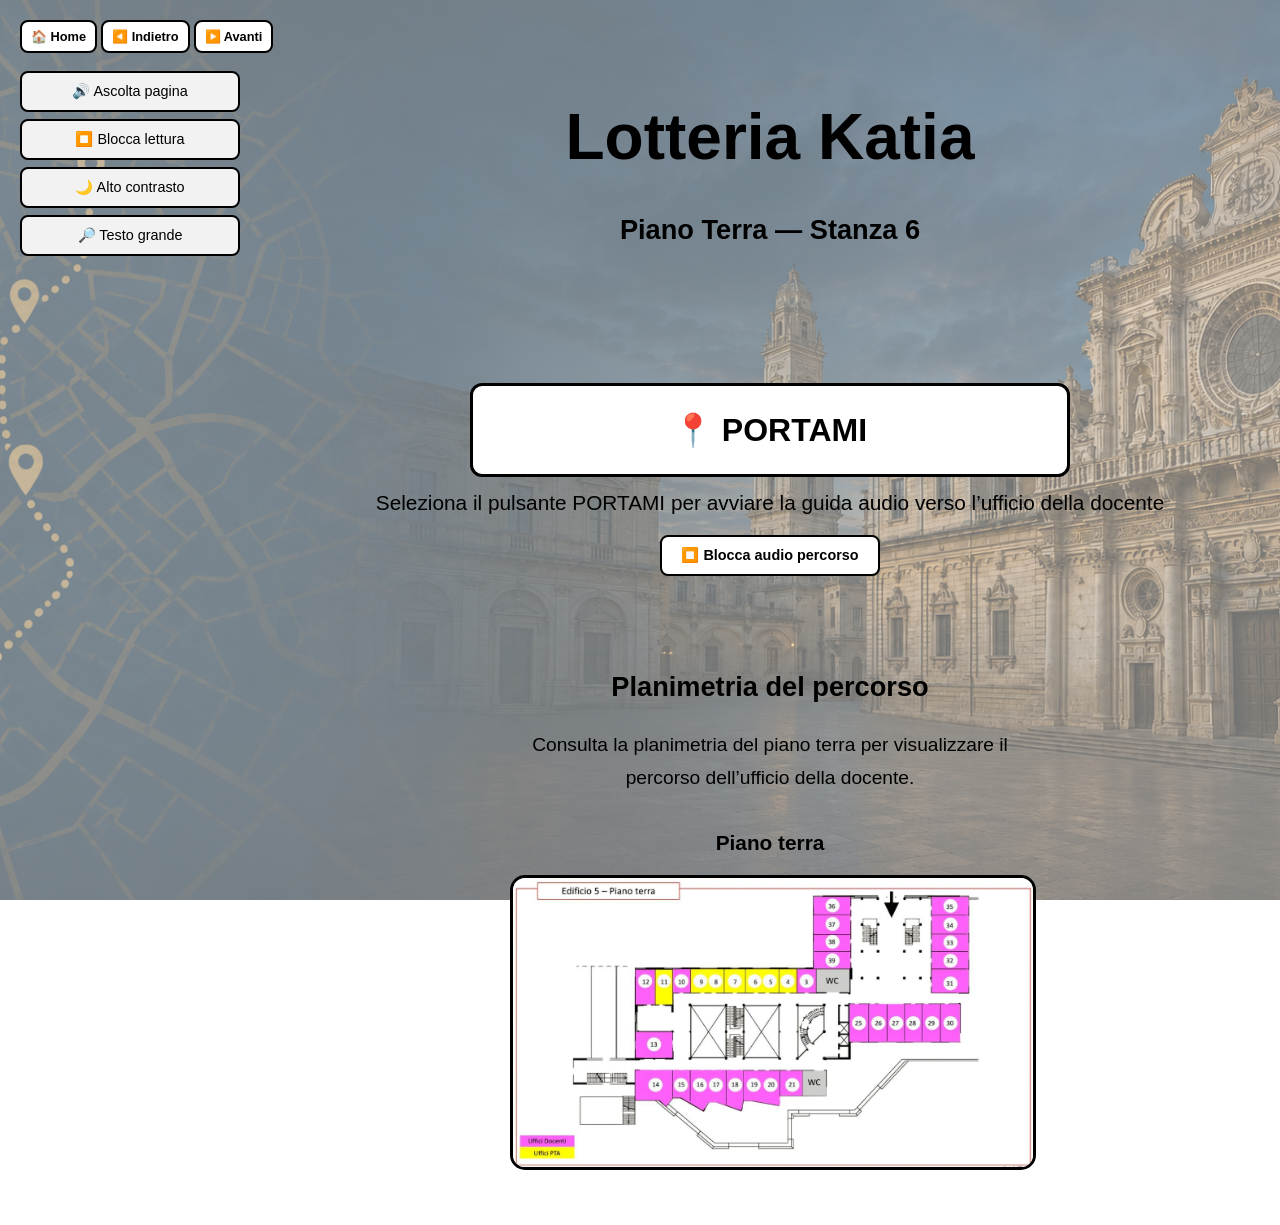
<file: katialotteria.html>
<!DOCTYPE html>
<html lang="it">

<head>
  <meta charset="UTF-8">
  <meta name="viewport" content="width=device-width, initial-scale=1.0">

  <title>Lotteria Katia - OrientaMI</title>

  <link rel="stylesheet" href="style.css">
</head>

<body>

  <div class="navigazione-rapida">

    <button onclick="vaiHome()">
      🏠 Home
    </button>

    <button onclick="vaiIndietro()">
      ◀️ Indietro
    </button>

    <button onclick="vaiAvanti()">
      ▶️ Avanti
    </button>

  </div>

  <div class="accessibilita">

    <button onclick="leggiPagina()">
      🔊 Ascolta pagina
    </button>

    <button onclick="bloccaLettura()">
      ⏹️ Blocca lettura
    </button>

    <button onclick="attivaContrasto()">
      🌙 Alto contrasto
    </button>

    <button onclick="testoGrande()">
      🔎 Testo grande
    </button>

  </div>

  <header>

    <h1 class="nome-docente">
      Lotteria Katia
    </h1>

    <p class="info-docente">
      Piano Terra — Stanza 6
    </p>

  </header>

  <main>

   <button onclick="avviaPercorsoKatia()" class="porta-mi">
  📍 PORTAMI
</button>

<p class="testo-portami">
  Seleziona il pulsante PORTAMI per avviare la guida audio verso l’ufficio della docente
</p>

<button onclick="bloccaAudioPercorso()" class="blocca-audio">
  ⏹️ Blocca audio percorso
</button>

    <section class="sezione-planimetrie">

      <h2>Planimetria del percorso</h2>

      <p>
        Consulta la planimetria del piano terra per visualizzare il percorso dell’ufficio della docente.
      </p>

      <div class="contenitore-planimetria">

        <h3>Piano terra</h3>

        <img
          src="planimetria-piano-terra.jpg"
          alt="Planimetria del piano terra con riferimento all’ufficio di Lotteria Katia"
          class="planimetria"
        >

      </div>

    </section>

  </main>

  <script src="script.js"></script>

</body>

</html>
</file>
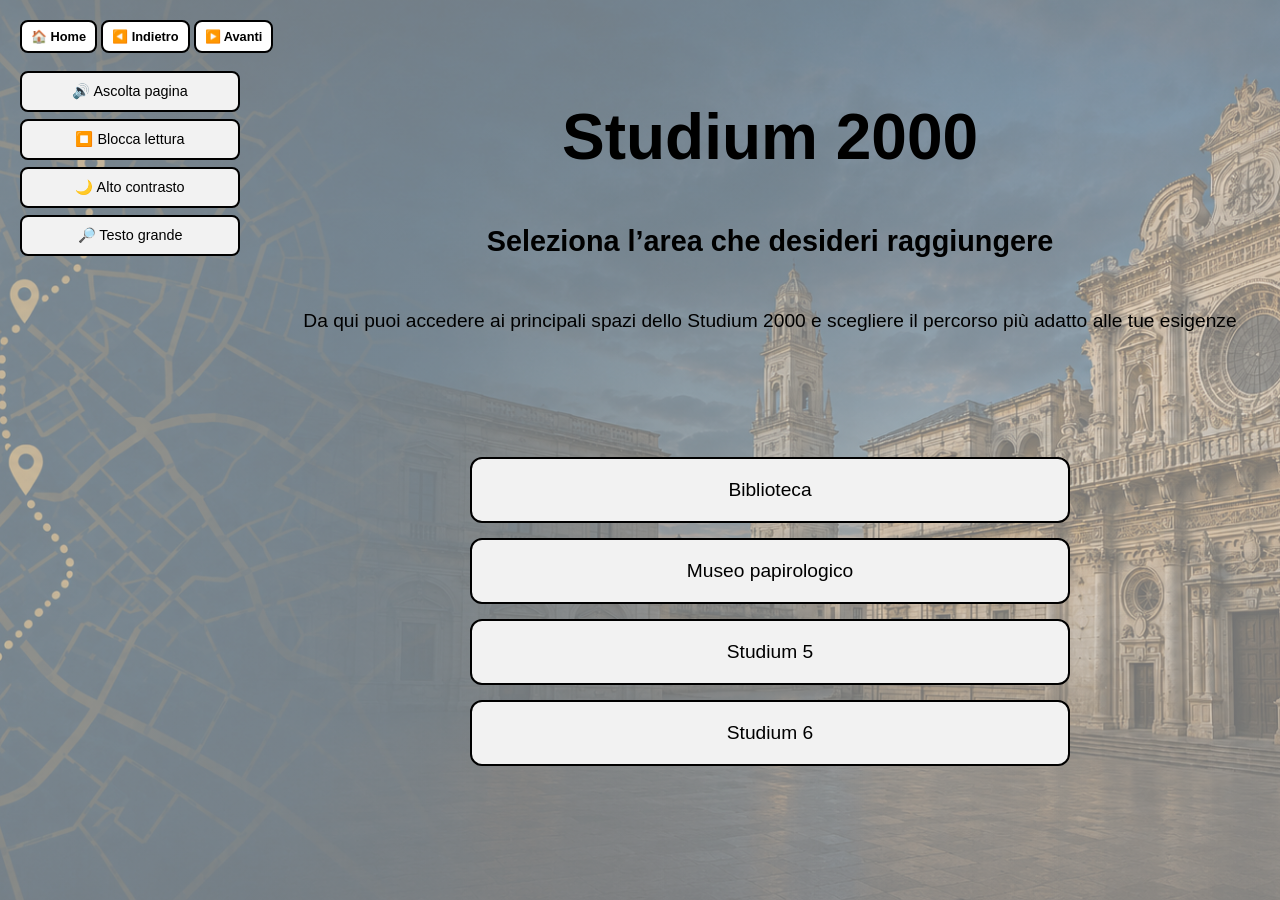
<file: studium2000.html>
<!DOCTYPE html>
<html lang="it">

<head>
  <meta charset="UTF-8">
  <meta name="viewport" content="width=device-width, initial-scale=1.0">

  <title>Studium 2000 - OrientaMI</title>

  <link rel="stylesheet" href="style.css">
</head>

<body>

  <div class="navigazione-rapida">

    <button onclick="vaiHome()">
      🏠 Home
    </button>

    <button onclick="vaiIndietro()">
      ◀️ Indietro
    </button>

    <button onclick="vaiAvanti()">
      ▶️ Avanti
    </button>

  </div>

  <div class="accessibilita">
    
  <button onclick="leggiPagina()">
    🔊 Ascolta pagina
  </button>

  <button onclick="bloccaLettura()">
    ⏹️ Blocca lettura
  </button>

  <button onclick="attivaContrasto()">
    🌙 Alto contrasto
  </button>

  <button onclick="testoGrande()">
    🔎 Testo grande
  </button>

</div>

  <header>

  <h1>Studium 2000</h1>

  <p class="testo-seleziona">
    Seleziona l’area che desideri raggiungere
  </p>

  <p>
    Da qui puoi accedere ai principali spazi dello Studium 2000 e scegliere il percorso più adatto alle tue esigenze
  </p>

</header>

  <main>

    <button>
      Biblioteca
    </button>

    <button>
      Museo papirologico
    </button>

    <button onclick="window.location.href='studium5.html'">
      Studium 5
    </button>

    <button>
      Studium 6
    </button>

  </main>

  <script src="script.js"></script>

</body>

</html>
</file>
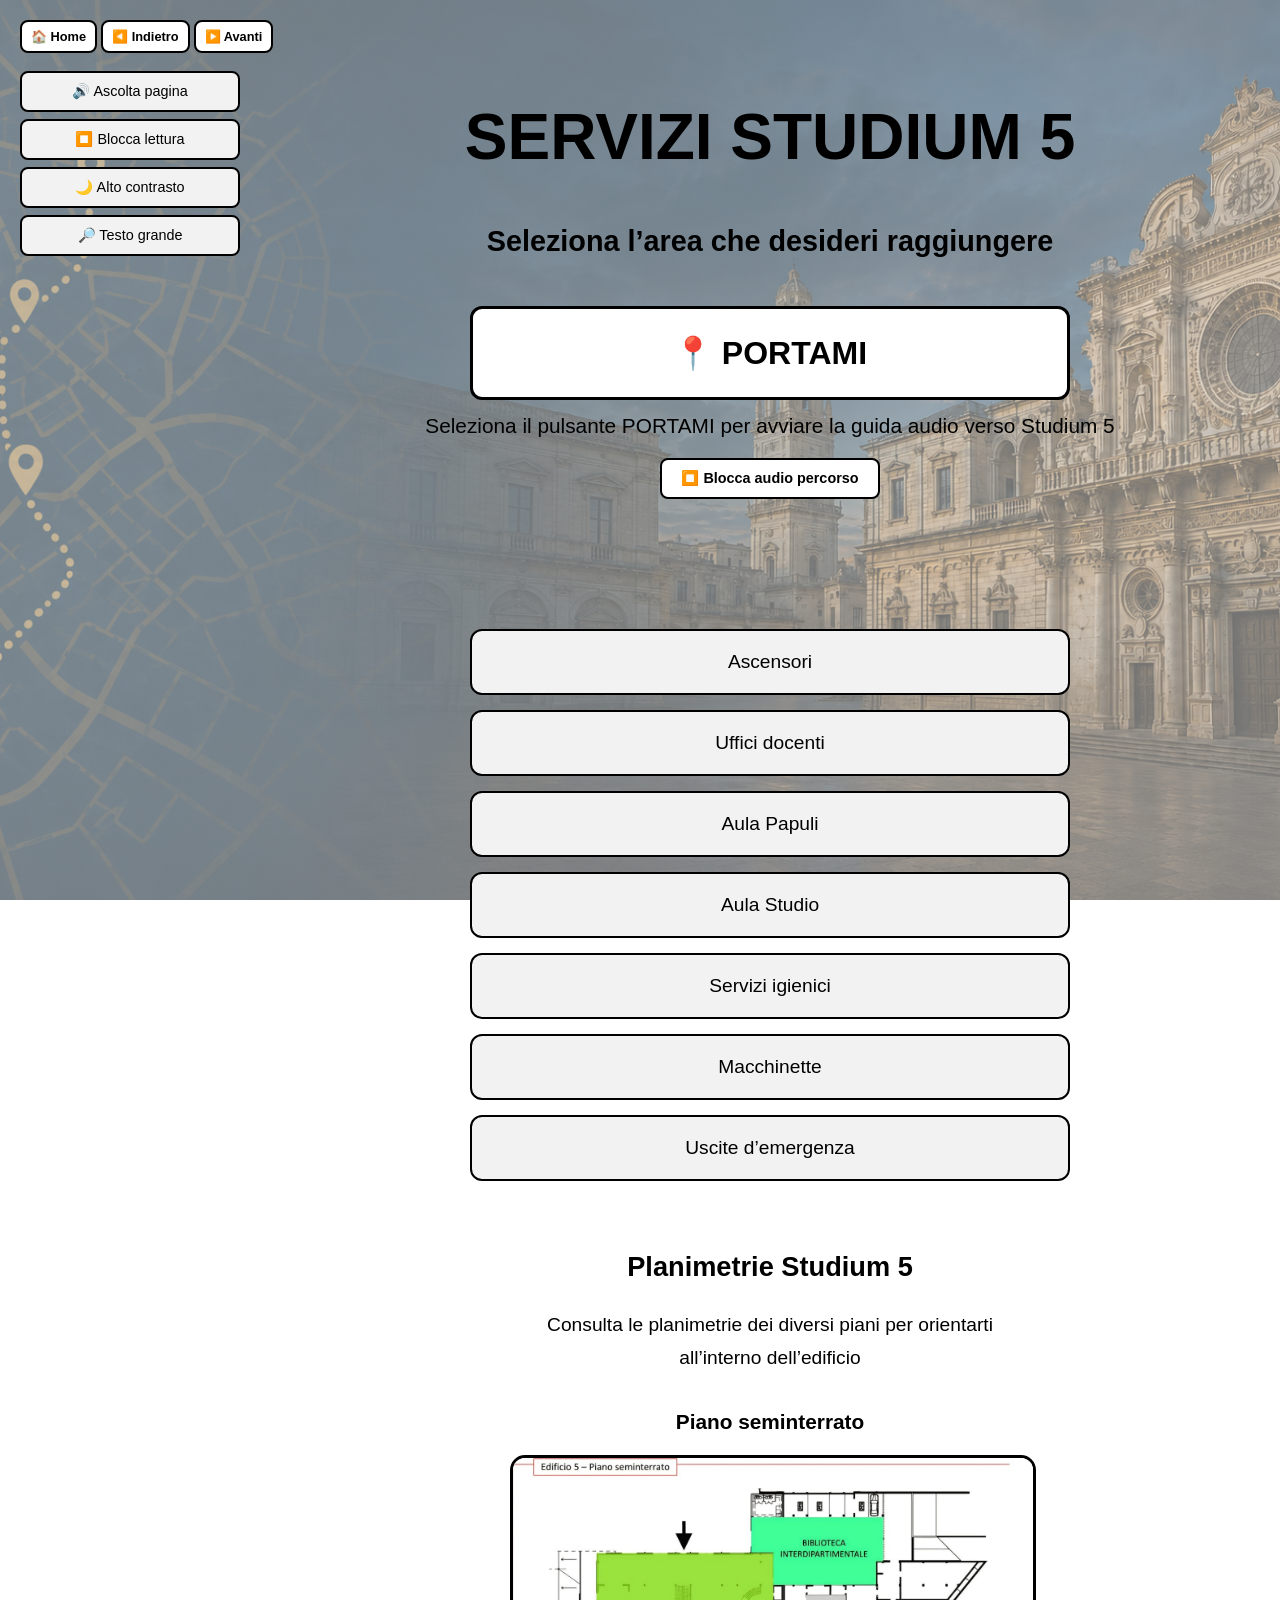
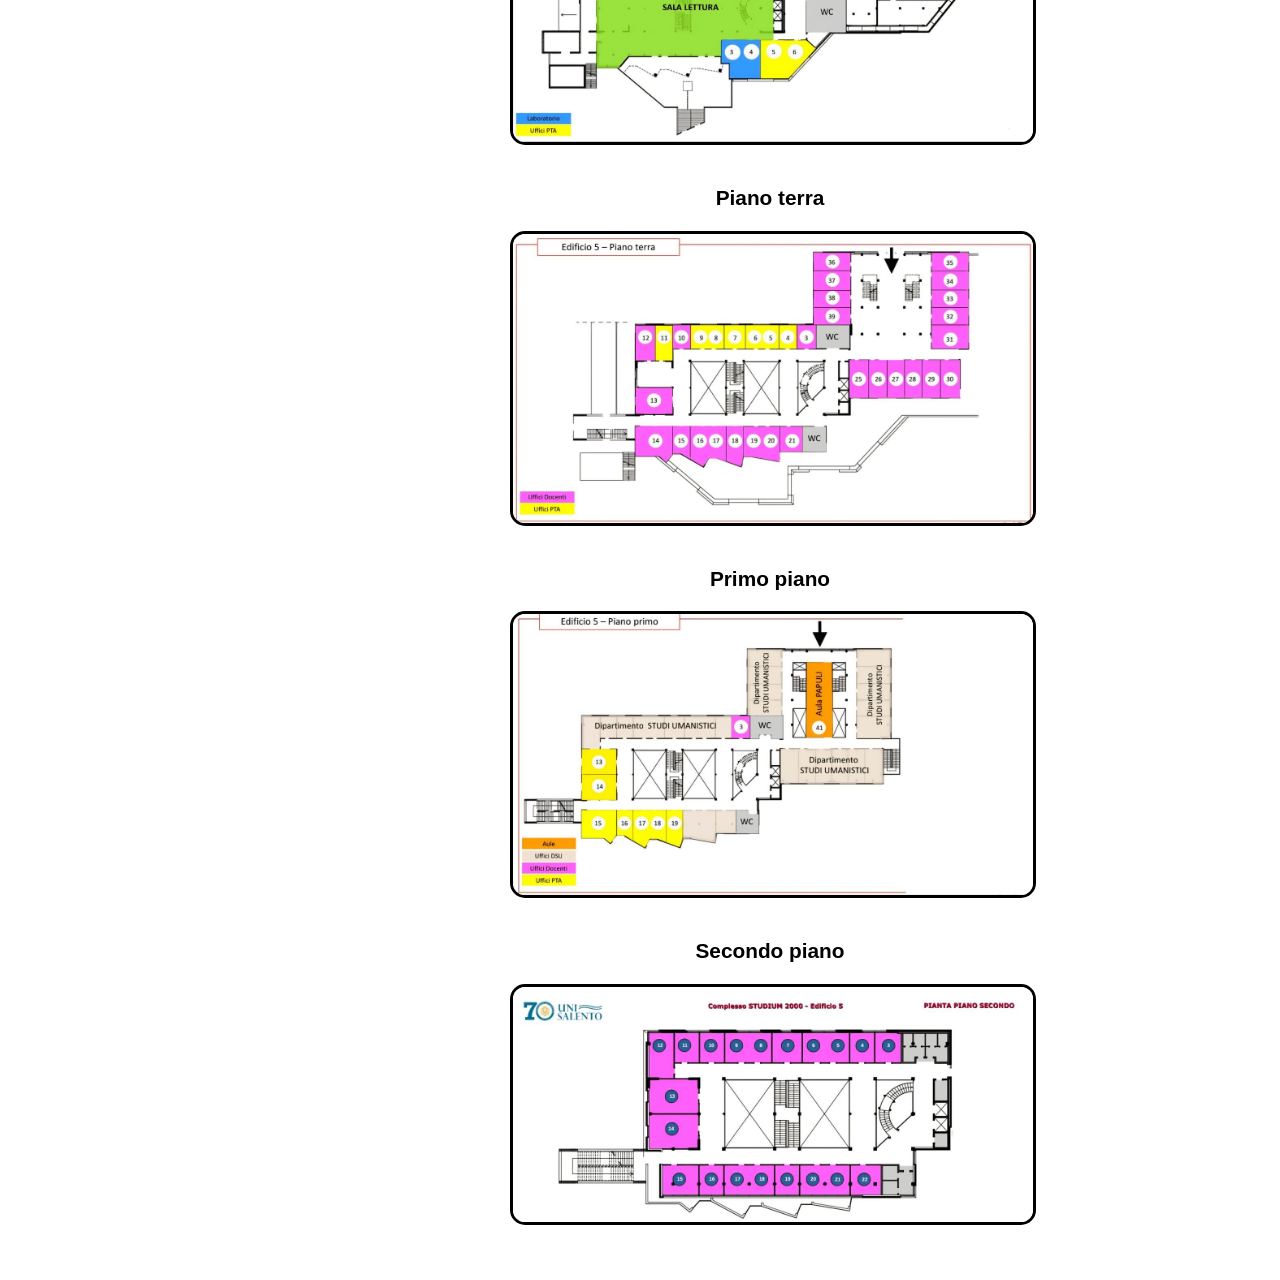
<file: studium5.html>
<!DOCTYPE html>
<html lang="it">

<head>
  <meta charset="UTF-8">
  <meta name="viewport" content="width=device-width, initial-scale=1.0">

  <title>Servizi Studium 5 - OrientaMI</title>

  <link rel="stylesheet" href="style.css">
</head>

<body>

  <div class="navigazione-rapida">

    <button onclick="vaiHome()">
      🏠 Home
    </button>

    <button onclick="vaiIndietro()">
      ◀️ Indietro
    </button>

    <button onclick="vaiAvanti()">
      ▶️ Avanti
    </button>

  </div>

  <div class="accessibilita">

    <button onclick="leggiPagina()">
      🔊 Ascolta pagina
    </button>

    <button onclick="bloccaLettura()">
      ⏹️ Blocca lettura
    </button>

    <button onclick="attivaContrasto()">
      🌙 Alto contrasto
    </button>

    <button onclick="testoGrande()">
      🔎 Testo grande
    </button>

  </div>

  <header>

  <h1>SERVIZI STUDIUM 5</h1>

  <p class="testo-seleziona">
    Seleziona l’area che desideri raggiungere
  </p>

  <button onclick="avviaStudium5()" class="porta-mi">
    📍 PORTAMI
  </button>

  <p class="testo-portami">
    Seleziona il pulsante PORTAMI per avviare la guida audio verso Studium 5
  </p>

  <button onclick="bloccaAudioPercorso()" class="blocca-audio">
    ⏹️ Blocca audio percorso
  </button>

</header>

  <main>

    <button>
      Ascensori
    </button>

    <button onclick="window.location.href='docenti.html'">
      Uffici docenti
    </button>

    <button>
      Aula Papuli
    </button>

    <button onclick="window.location.href='aulastudio.html'">
      Aula Studio
    </button>

    <button>
      Servizi igienici
    </button>

    <button>
      Macchinette
    </button>

    <button>
      Uscite d’emergenza
    </button>
    <section class="sezione-planimetrie">

  <h2>Planimetrie Studium 5</h2>

  <p>
    Consulta le planimetrie dei diversi piani per orientarti all’interno dell’edificio
  </p>

  <div class="contenitore-planimetria">

    <h3>Piano seminterrato</h3>

    <img
      src="planimetria-seminterrato.png"
      alt="Planimetria del piano seminterrato di Studium 5"
      class="planimetria"
    >

  </div>

  <div class="contenitore-planimetria">

    <h3>Piano terra</h3>

    <img
  src="planimetria-piano-terra.jpg"
  alt="Planimetria del piano terra di Studium 5"
  class="planimetria"
>

  </div>

  <div class="contenitore-planimetria">

    <h3>Primo piano</h3>

    <img
      src="planimetria-primo-piano.png"
      alt="Planimetria del primo piano di Studium 5"
      class="planimetria"
    >

  </div>

  <div class="contenitore-planimetria">

    <h3>Secondo piano</h3>

    <img
  src="planimetria-secondo-piano.png"
  alt="Planimetria del secondo piano di Studium 5"
  class="planimetria"
>

  </div>

</section>

  </main>

  <script src="script.js"></script>

</body>

</html>
</file>
<file: style.css>
body {
  font-family: Arial, sans-serif;
  color: black;
  margin: 0;
  font-size: 20px;
  line-height: 1.7;

  background-image:
    linear-gradient(
      rgba(255, 255, 255, 0.45),
      rgba(255, 255, 255, 0.45)
    ),
    url("sfondo-home.png");

  background-size: cover;
  background-position: center;
  background-repeat: no-repeat;
  background-attachment: fixed;
}



/* NAVIGAZIONE RAPIDA: HOME - INDIETRO - AVANTI */

.navigazione-rapida {
  position: fixed;
  top: 20px;
  left: 20px;

  display: flex;
  flex-direction: row;
  gap: 4px;

  z-index: 1100;
}

.navigazione-rapida button {
  width: auto;
  max-width: none;

  padding: 7px 9px;

  font-size: 0.8rem;

  border-radius: 8px;
  border: 2px solid black;

  background-color: white;
  color: black;

  font-weight: bold;
  cursor: pointer;

  margin-top: 0;
}



/* PULSANTI ACCESSIBILITÀ */

.accessibilita {
  position: fixed;

  top: 65px;
  left: 20px;

  display: flex;
  flex-direction: column;

  gap: 1px;

  width: 220px;

  z-index: 1000;
}

.accessibilita button {
  max-width: 180px;
  padding: 10px 12px;
  font-size: 0.9rem;
  margin-top: 6px;
  border-radius: 8px;
}



/* HEADER */

header {
  display: flex;
  flex-direction: column;

  align-items: center;

  text-align: center;

  margin-left: 260px;

  padding: 40px;
}



/* LOGO */

.logo {
  width: 400px;
  margin-bottom: 20px;
}



/* UNIVERSITÀ */

.universita {
  font-size: 1.3rem;
  letter-spacing: 4px;
  margin-bottom: 10px;
}



/* TITOLI */

h1 {
  font-size: 4rem;
  margin-bottom: 20px;
}

h2 {
  font-size: 2rem;
}



/* TESTI */

p {
  max-width: 850px;
  margin-bottom: 15px;
}



/* TESTO HOME */

.testo-home {
  max-width: 950px;
  margin: 0 auto;
  text-align: center;
}

.testo-home p {
  font-size: 1.25rem;
  margin-bottom: 14px;
}

.intro-principale {
  font-size: 1.8rem !important;
  font-weight: bold;
  margin-bottom: 18px !important;
}



/* CONTENUTO */

main {
  margin-left: 260px;

  display: flex;
  flex-direction: column;

  align-items: center;

  margin-top: 30px;

  padding: 20px;
}



/* PULSANTI GENERALI */

button {
  width: 100%;
  max-width: 600px;

  padding: 20px;

  margin-top: 15px;

  border-radius: 12px;
  border: 2px solid black;

  background-color: #f2f2f2;

  font-size: 1.2rem;

  cursor: pointer;

  transition: 0.3s;
}

button:hover {
  background-color: #dddddd;
}



/* FOCUS ACCESSIBILE */

:focus-visible {
  outline: 4px solid yellow;
  outline-offset: 4px;
}



/* TESTO GRANDE */

.grande {
  font-size: 28px;
}



/* RICERCA DOCENTI */

.ricerca {
  width: 100%;
  max-width: 600px;

  padding: 20px;

  margin-top: 20px;

  border-radius: 12px;

  border: 2px solid black;

  font-size: 1.2rem;
}

.microfono {
  max-width: 300px;
}



/* DOCENTI */

.docente {
  width: 100% !important;
  max-width: 700px !important;

  margin-top: 20px !important;
  margin-left: auto !important;
  margin-right: auto !important;

  padding: 0 !important;

  border: none !important;

  text-align: center !important;
}

.docente button {
  width: 100% !important;
  max-width: 700px !important;

  margin-left: auto !important;
  margin-right: auto !important;

  display: block !important;

  text-align: center !important;
}



/* PULSANTE PORTAMI */

.porta-mi {
  font-size: 2rem;
  padding: 25px;
  margin: 20px 0;
  width: 100%;

  background-color: white !important;
  color: black !important;

  border: 3px solid black !important;
  border-radius: 12px;

  font-weight: bold;
  cursor: pointer;
}



/* BLOCCA AUDIO PERCORSO */

.blocca-audio {
  max-width: 220px;
  padding: 10px 12px;
  font-size: 0.9rem;

  margin-top: 0;
  margin-bottom: 20px;

  background-color: white;
  color: black;

  border: 2px solid black;
  border-radius: 8px;

  font-weight: bold;
}



/* PAGINA LOTTERIA KATIA */

.nome-docente {
  font-size: 4.5rem;
  margin-bottom: 5px;
}

.info-docente {
  font-size: 2.3rem;
  font-weight: bold;
  margin-top: 0;
  margin-bottom: 25px;
}

.testo-portami {
  font-size: 1.4rem;
  margin-top: -15px;
  margin-bottom: 30px;
  max-width: 750px;
  text-align: center;
}



/* MAPPE E PLANIMETRIE */

.mappa {
  width: 100%;
  max-width: 800px;
  border: 2px solid black;
  border-radius: 10px;
}

.sezione-planimetrie {
  width: 100%;
  max-width: 950px;
  margin-top: 40px;
  text-align: center;
}

.sezione-planimetrie h2 {
  font-size: 2rem;
  margin-bottom: 10px;
}

.sezione-planimetrie h3 {
  font-size: 1.5rem;
  margin-top: 30px;
  margin-bottom: 15px;
}

.contenitore-planimetria {
  width: 100%;
  margin-top: 25px;
  margin-bottom: 35px;
}

.planimetria {
  width: 100%;
  max-width: 900px;
  border: 3px solid black;
  border-radius: 15px;
  background-color: white;
}



/* ALTO CONTRASTO */

body.contrasto {
  background-color: black !important;
  background-image: none !important;
  color: white !important;
}

body.contrasto header,
body.contrasto main,
body.contrasto section,
body.contrasto div,
body.contrasto p,
body.contrasto h1,
body.contrasto h2,
body.contrasto h3 {
  background-color: black !important;
  background-image: none !important;
  color: white !important;
}

body.contrasto button {
  background-color: black !important;
  color: white !important;
  border: 3px solid white !important;
}

body.contrasto input {
  background-color: black !important;
  color: white !important;
  border: 3px solid white !important;
}

body.contrasto img {
  border: 3px solid white !important;
}

body.contrasto .docente,
body.contrasto .sezione-mappa,
body.contrasto .sezione-planimetrie {
  background-color: black !important;
  color: white !important;
  border-color: white !important;
}
.testo-seleziona {
  font-size: 1.8rem;
  font-weight: bold;
  margin-top: 10px;
  margin-bottom: 20px;
}

.testo-portami {
  font-size: 1.3rem;
  margin-top: -10px;
  margin-bottom: 20px;
  max-width: 750px;
  text-align: center;
}
/* DIMENSIONI UNIFORMI DI TUTTE LE PAGINE */

header,
main {
  max-width: 1100px;
  margin-right: auto;
}

header {
  min-height: auto;
}

main {
  min-height: auto;
}



/* TITOLI UNIFORMI */

h1 {
  font-size: 4rem;
}

h2 {
  font-size: 2rem;
}



/* TESTI UNIFORMI */

p {
  font-size: 1.2rem;
}



/* PULSANTI UNIFORMI */

button {
  max-width: 600px;
  font-size: 1.2rem;
}



/* PORTAMI UNIFORME */

.porta-mi {
  max-width: 600px;
  font-size: 2rem;
}



/* BLOCCA AUDIO UNIFORME */

.blocca-audio {
  max-width: 220px;
  font-size: 0.9rem;
}



/* ACCESSIBILITÀ UNIFORME */

.accessibilita button {
  max-width: 180px;
  font-size: 0.9rem;
}



/* NAVIGAZIONE RAPIDA UNIFORME */

.navigazione-rapida button {
  font-size: 0.8rem;
  padding: 7px 9px;
}
/* SEZIONE PORTAMI UNIFORME IN TUTTE LE PAGINE */

.porta-mi {
  width: 100% !important;
  max-width: 600px !important;

  font-size: 2rem !important;
  font-weight: bold !important;

  padding: 25px !important;

  margin-top: 20px !important;
  margin-bottom: 8px !important;

  background-color: white !important;
  color: black !important;

  border: 3px solid black !important;
  border-radius: 12px !important;

  text-align: center !important;
}

.testo-portami {
  width: 100% !important;
  max-width: 600px !important;

  font-size: 1.3rem !important;

  margin-top: 0 !important;
  margin-bottom: 15px !important;

  text-align: center !important;
}

.blocca-audio {
  width: 100% !important;
  max-width: 220px !important;

  padding: 10px 12px !important;

  font-size: 0.9rem !important;
  font-weight: bold !important;

  margin-top: 0 !important;
  margin-bottom: 25px !important;

  background-color: white !important;
  color: black !important;

  border: 2px solid black !important;
  border-radius: 8px !important;

  text-align: center !important;
}
/* LARGHEZZA UNIFORME PAGINE INTERNE */

header,
main {
  width: calc(100% - 260px) !important;
  max-width: 800px !important;
  margin-left: 260px !important;
  margin-right: auto !important;
}

/* Uniforma le sezioni con planimetrie */

.sezione-planimetrie {
  width: 100% !important;
  max-width: 600px !important;
}

/* Uniforma le immagini delle planimetrie */

.planimetria {
  width: 100% !important;
  max-width: 600px !important;
}

/* Uniforma i testi descrittivi */

.testo-portami,
.testo-seleziona,
.info-docente {
  max-width: 600px !important;
}

/* Uniforma i pulsanti principali */

.porta-mi {
  max-width: 600px !important;
}

.blocca-audio {
  max-width: 220px !important;
}
/* UNIFORMAZIONE DEFINITIVA PAGINE */

:root {
  --larghezza-pagina: 520px;
  --larghezza-pulsanti: 430px;
  --larghezza-planimetrie: 380px;
}



/* Tutte le pagine hanno la stessa larghezza */

header,
main {
  width: calc(100% - 260px) !important;
  max-width: var(--larghezza-pagina) !important;

  margin-left: 260px !important;
  margin-right: auto !important;

  box-sizing: border-box !important;
}



/* Titoli tutti uguali */

h1,
.nome-docente {
  font-size: 4rem !important;
  margin-bottom: 15px !important;
}



/* Testi principali uniformi */

p,
.testo-seleziona,
.testo-portami,
.info-docente {
  max-width: var(--larghezza-pagina) !important;
  font-size: 1.25rem !important;
  text-align: center !important;
}



/* Info docente non enorme */

.info-docente {
  font-size: 1.7rem !important;
  font-weight: bold !important;
  margin-top: 0 !important;
  margin-bottom: 20px !important;
}



/* Pulsanti tutti uguali */

button,
.docente button,
.porta-mi {
  max-width: var(--larghezza-pulsanti) !important;
}



/* PORTAMI uguale in tutte le pagine */

.porta-mi {
  width: 100% !important;

  font-size: 2rem !important;
  padding: 25px !important;

  margin-top: 20px !important;
  margin-bottom: 8px !important;
}



/* Blocca audio più piccolo e uniforme */

.blocca-audio {
  max-width: 220px !important;
  font-size: 0.9rem !important;
  padding: 10px 12px !important;
}



/* Planimetrie più controllate */

.sezione-planimetrie {
  width: 100% !important;
  max-width: var(--larghezza-planimetrie) !important;

  margin-left: auto !important;
  margin-right: auto !important;

  text-align: center !important;
}



/* Titoli planimetrie più piccoli */

.sezione-planimetrie h2 {
  font-size: 1.7rem !important;
}

.sezione-planimetrie h3 {
  font-size: 1.3rem !important;
}



/* Immagini planimetrie uniformi */

.planimetria {
  width: 100% !important;
  max-width: var(--larghezza-planimetrie) !important;

  margin-left: auto !important;
  margin-right: auto !important;

  display: block !important;
}



/* Elenco docenti stessa larghezza delle altre pagine */

.docente {
  max-width: var(--larghezza-pulsanti) !important;
}
/* CORREZIONE FINALE: TESTI LARGHI E CENTRATI */

header,
main {
  width: calc(100% - 260px) !important;
  max-width: none !important;

  margin-left: 260px !important;
  margin-right: 0 !important;

  display: flex !important;
  flex-direction: column !important;
  align-items: center !important;

  box-sizing: border-box !important;
}



/* Testi centrati e più estesi */

p,
.testo-home,
.testo-seleziona,
.testo-portami,
.info-docente {
  max-width: 900px !important;
  width: auto !important;

  text-align: center !important;
}



/* Mantieni grandezza normale dei testi */

p {
  font-size: 1.2rem !important;
}

.testo-seleziona {
  font-size: 1.8rem !important;
  font-weight: bold !important;
}

.testo-portami {
  font-size: 1.3rem !important;
}



/* Titoli centrati e dimensione normale */

h1,
.nome-docente {
  font-size: 4rem !important;
  text-align: center !important;
}

h2 {
  font-size: 2rem !important;
  text-align: center !important;
}



/* Pulsanti centrati e non troppo larghi */

button,
.porta-mi,
.docente button {
  max-width: 600px !important;
}



/* Planimetrie più piccole, ma senza restringere tutta la pagina */

.sezione-planimetrie {
  max-width: 500px !important;
  width: 100% !important;

  margin-left: auto !important;
  margin-right: auto !important;

  text-align: center !important;
}

.planimetria {
  max-width: 500px !important;
  width: 100% !important;

  display: block !important;

  margin-left: auto !important;
  margin-right: auto !important;
}



/* Blocca audio resta piccolo */

.blocca-audio {
  max-width: 220px !important;
}

/* HOME PIÙ GRANDE RISPETTO ALLE PAGINE INTERNE */

body.home header,
body.home main {
  max-width: none !important;
  width: calc(100% - 260px) !important;

  margin-left: 260px !important;
  margin-right: 0 !important;

  align-items: center !important;
  text-align: center !important;
}

body.home .testo-home {
  max-width: 1000px !important;
  width: 100% !important;
  text-align: center !important;
}

body.home .testo-home p {
  max-width: 1000px !important;
  font-size: 1.35rem !important;
  line-height: 1.7 !important;
}

body.home .intro-principale {
  font-size: 2rem !important;
}

body.home h1 {
  font-size: 4.5rem !important;
}

body.home h2 {
  font-size: 2.2rem !important;
}

body.home button {
  max-width: 650px !important;
}
/* HOME DIMENSIONE INTERMEDIA DEFINITIVA */

body.home header,
body.home main {
  width: calc(100% - 260px) !important;
  max-width: none !important;

  margin-left: 260px !important;
  margin-right: 0 !important;

  padding-left: 45px !important;
  padding-right: 45px !important;

  align-items: center !important;
  text-align: center !important;
}

/* LOGO HOME */

body.home .logo {
  width: 430px !important;
  max-width: 88% !important;
}

/* TITOLO ORIENTAMI */

body.home h1 {
  font-size: 4.7rem !important;
  margin-bottom: 22px !important;
}

/* UNIVERSITÀ DEL SALENTO */

body.home .universita {
  font-size: 1.38rem !important;
  letter-spacing: 4px !important;
}

/* TESTO HOME */

body.home .testo-home {
  width: 100% !important;
  max-width: 980px !important;

  margin-left: auto !important;
  margin-right: auto !important;

  text-align: center !important;
}

/* PARAGRAFI HOME */

body.home .testo-home p {
  width: 100% !important;
  max-width: 980px !important;

  font-size: 1.22rem !important;
  line-height: 1.65 !important;

  text-align: center !important;
}

/* BENVENUTO SU ORIENTAMI */

body.home .intro-principale {
  font-size: 1.9rem !important;
  font-weight: bold !important;
}

/* TITOLO SELEZIONA SEDE */

body.home h2 {
  font-size: 2.2rem !important;
}

/* PULSANTI HOME */

body.home main button {
  max-width: 610px !important;

  font-size: 1.2rem !important;
  padding: 19px !important;
}
s
/* CORREZIONE ONLINE: TESTI FERMI, CENTRATI E RESPONSIVE */

header,
main {
  width: calc(100% - 260px) !important;
  max-width: none !important;

  margin-left: 260px !important;
  margin-right: 0 !important;

  padding-left: 40px !important;
  padding-right: 40px !important;

  box-sizing: border-box !important;

  display: flex !important;
  flex-direction: column !important;
  align-items: center !important;

  text-align: center !important;
}

p,
.testo-home,
.testo-home p,
.testo-seleziona,
.testo-portami,
.info-docente {
  max-width: 900px !important;
  width: 100% !important;

  margin-left: auto !important;
  margin-right: auto !important;

  text-align: center !important;
  box-sizing: border-box !important;
}

button,
.porta-mi,
.docente button {
  max-width: 600px !important;
  margin-left: auto !important;
  margin-right: auto !important;
}

.sezione-planimetrie {
  max-width: 520px !important;
  width: 100% !important;

  margin-left: auto !important;
  margin-right: auto !important;

  text-align: center !important;
}

.planimetria {
  max-width: 520px !important;
  width: 100% !important;

  display: block !important;

  margin-left: auto !important;
  margin-right: auto !important;
}
/* SISTEMAZIONE FINALE RESPONSIVE */

/* Computer: contenuto ordinato con spazio per i tasti a sinistra */
header,
main {
  margin-left: 260px !important;
  margin-right: 0 !important;

  width: auto !important;
  max-width: none !important;

  padding-left: 40px !important;
  padding-right: 40px !important;

  display: flex !important;
  flex-direction: column !important;
  align-items: center !important;

  text-align: center !important;
  box-sizing: border-box !important;
}

p,
.testo-home p,
.testo-seleziona,
.testo-portami,
.info-docente {
  max-width: 950px !important;
  width: auto !important;

  text-align: center !important;
  margin-left: auto !important;
  margin-right: auto !important;
}

button,
.porta-mi,
.docente button {
  max-width: 600px !important;
  margin-left: auto !important;
  margin-right: auto !important;
}

/* Planimetrie più piccole ma centrate */
.sezione-planimetrie {
  max-width: 520px !important;
  width: 100% !important;

  margin-left: auto !important;
  margin-right: auto !important;

  text-align: center !important;
}

.planimetria {
  max-width: 520px !important;
  width: 100% !important;

  display: block !important;

  margin-left: auto !important;
  margin-right: auto !important;
}

/* Telefono e schermi piccoli */
@media (max-width: 900px) {

  .navigazione-rapida {
    position: static !important;

    display: flex !important;
    flex-direction: row !important;
    justify-content: center !important;

    gap: 6px !important;

    margin-top: 10px !important;
    margin-bottom: 10px !important;
  }

  .accessibilita {
    position: static !important;

    display: flex !important;
    flex-direction: column !important;
    align-items: center !important;

    width: 100% !important;

    margin-bottom: 20px !important;
  }

  header,
  main {
    margin-left: 0 !important;
    margin-right: 0 !important;

    width: 100% !important;
    max-width: none !important;

    padding-left: 20px !important;
    padding-right: 20px !important;

    align-items: center !important;
    text-align: center !important;
  }

  p,
  .testo-home p,
  .testo-seleziona,
  .testo-portami,
  .info-docente {
    max-width: 95% !important;
    width: 95% !important;

    text-align: center !important;
  }

  button,
  .porta-mi,
  .docente button {
    max-width: 95% !important;
    width: 95% !important;
  }

  .sezione-planimetrie {
    max-width: 95% !important;
    width: 95% !important;
  }

  .planimetria {
    max-width: 95% !important;
    width: 95% !important;
  }

  .logo {
    max-width: 80% !important;
    width: 300px !important;
  }

  h1,
  .nome-docente {
    font-size: 3rem !important;
  }

  h2 {
    font-size: 1.8rem !important;
  }
}
/* HOME - TESTO E PULSANTI PIÙ COMPATTI */

body.home .testo-home {
  max-width: 850px !important;
  width: 100% !important;

  margin-left: auto !important;
  margin-right: auto !important;

  text-align: center !important;
}

body.home .testo-home p {
  max-width: 850px !important;

  font-size: 1.08rem !important;
  line-height: 1.55 !important;

  margin-bottom: 10px !important;

  text-align: center !important;
}

body.home .intro-principale {
  font-size: 1.65rem !important;
  margin-bottom: 12px !important;
}

body.home h2 {
  font-size: 2rem !important;
  margin-top: 25px !important;
  margin-bottom: 10px !important;
}

body.home main button {
  max-width: 500px !important;

  padding: 16px !important;

  font-size: 1.1rem !important;

  margin-top: 10px !important;
}
/* FIX DEFINITIVO HOME: TESTO NON IN COLONNA */

body.home header,
body.home main {
  margin-left: 260px !important;
  width: calc(100% - 260px) !important;
  max-width: none !important;

  display: flex !important;
  flex-direction: column !important;
  align-items: center !important;

  text-align: center !important;
}

/* DESCRIZIONE ORIENTAMI */
body.home .testo-home {
  width: 100% !important;
  max-width: 1000px !important;

  display: block !important;

  margin-left: auto !important;
  margin-right: auto !important;

  text-align: center !important;
}

/* PARAGRAFI DELLA HOME */
body.home .testo-home p {
  width: 100% !important;
  max-width: 1000px !important;

  display: block !important;

  font-size: 1.2rem !important;
  line-height: 1.65 !important;

  text-align: center !important;

  margin-left: auto !important;
  margin-right: auto !important;
  margin-bottom: 12px !important;

  white-space: normal !important;
  word-break: normal !important;
  overflow-wrap: normal !important;
}

/* BENVENUTO */
body.home .intro-principale {
  font-size: 1.9rem !important;
  font-weight: bold !important;
}

/* SELEZIONA LA SEDE */
body.home h2 {
  font-size: 2.2rem !important;
  margin-top: 30px !important;
}

/* PULSANTI ECOTEKNE E STUDIUM 2000 */
body.home main button {
  width: 100% !important;
  max-width: 560px !important;

  padding: 18px !important;

  font-size: 1.15rem !important;

  margin-left: auto !important;
  margin-right: auto !important;
}
</file>
